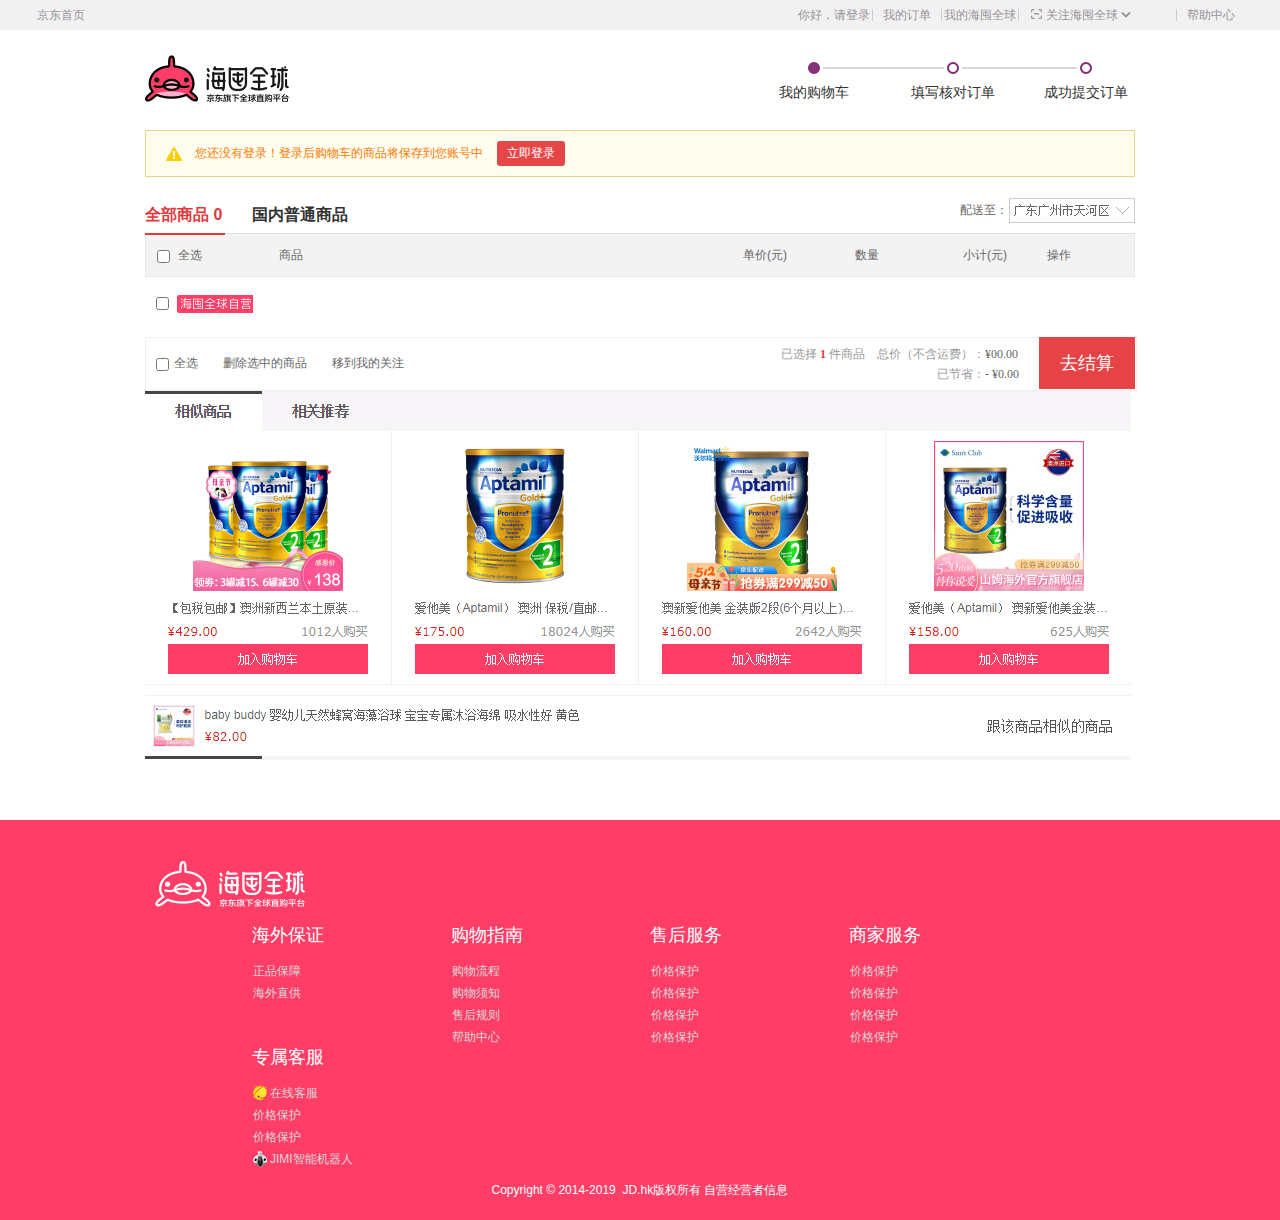
<file: src/html/cart.html>
<!DOCTYPE html>
<html lang="en">

<head>
    <meta charset="utf-8">
    <link rel="stylesheet" type="text/css" href="../css/base.css" />
    <link rel="stylesheet" type="text/css" href="../css/common.css" />
    <link rel="stylesheet" type="text/css" href="../css/gwc.css" />
</head>

<body>
    <div id="header"></div>
    <!-- main -->
    <div class="root61 carthk">
        <div class="w rlt">
            <div class="logo-head"> <a href="../sy.html" class="logo">京东全球购</a>
            </div>
            <div class="header"></div>
            <div class="mod_service"></div>
            <div class="cj-process-wrap">
                <div class="cj-process-bar"> <i class="cj-step cj-step-1 active"><span>我的购物车</span></i>
                    <i class="cj-step cj-step-2"><span>填写核对订单</span></i>
                    <i class="cj-step cj-step-3"><span>成功提交订单</span></i>
                    <span class="cj-process-line"></span>
                </div>
            </div> <span class="clr"></span>
            <!-- nei rong -->
            <div id="container" class="cart">
                <div class="w">
                    <div class="nologin-tip"> <span class="wicon"></span>
                        您还没有登录！登录后购物车的商品将保存到您账号中 <a class="btn-1 ml10" href="#none">立即登录</a>
                    </div>
                    <div class="cart-filter-bar">
                        <ul class="switch-cart">
                            <li class="switch-cart-item curr">
                                <a href="#none"> <em>全部商品</em>
                                    <span class="number">0</span>
                                </a>
                            </li>
                            <li class="switch-cart-item ">
                                <a href="#" class=""> <em style="color:#333;">国内普通商品</em>
                                </a>
                            </li>
                        </ul>
                        <div class="cartstore" class="float:right;"> <span class="label">配送至：</span>
                            <img src="../img/dq.png" alt="" />
                        </div>
                        <div class="clr"></div>
                        <div class="w-line">
                            <div class="floater" style="width: 80px;"></div>
                        </div>
                    </div>
                </div>
                <!-- info -->
                <div class="w">
                    <div id="jd-cart">
                        <div class="cart-main cart-main-new">
                            <div class="cart-thead">
                                <div class="column t-checkbox">
                                    <div class="cart-checkbox" id="allcheck_0">
                                        <input type="checkbox" name="toggle-checkboxes" class="jdcheckbox">
                                    </div>全选
                                </div>
                                <div class="column t-goods">商品</div>
                                <div class="column t-props"></div>
                                <div class="column t-price">单价(元)</div>
                                <div class="column t-quantity">数量</div>
                                <div class="column t-sum">小计(元)</div>
                                <div class="column t-action">操作</div>
                            </div>
                            <div id="cart-list">
                                <div class="cart-item-list" id="cart-item-list-01">
                                    <div class="cart-tbody" id="cart_body">
                                        <div class="shop">
                                            <div class="cart-checkbox" id="allcheck_1">
                                                <input type="checkbox" name="checkShop" class="jdcheckbox">
                                            </div> <span class="shop-txt">
                                                <a class="shop-name" href="javascript:;" id="venderId_8899"><span class="jint-s-site">海囤全球自营</span>
                                                </a>
                                            </span>
                                        </div>
                                        <!-- 单件商品 -->
                                        <!-- <div class="item-list">
                                            <div class="item-form">
                                                <div class="item-single item-item ">
                                                    <div class="cell p-checkbox">
                                                        <div class="cart-checkbox">
                                                            <input type="checkbox" name="checkItem" class="jdcheckbox"> <span class="line-circle"></span>
                                                        </div>
                                                    </div>
                                                    <div class="cell p-goods">
                                                        <div class="goods-item">
                                                            <div class="p-img">
                                                                <a href="#">
                                                                    <img src="../img/5ae0247dN64e8b5cf.jpg" alt="" />
                                                                </a>
                                                            </div>
                                                            <div class="item-msg">
                                                                <div class="p-name"><a href="#" target="_blank"><em class="jdint-icon"></em>
                                                                        新西兰进口 澳洲爱他美(Aptamil) 金装较大婴儿配方奶粉 2段(6-12月) 900g/罐
                                                                    </a>
                                                                </div>
                                                                <div class="p-extend">
                                                                    <span class="promise" _giftcard="giftcard_2563417">
                                                                    </span>
                                                                </div>
                                                            </div>
                                                        </div>
                                                    </div>
                                                    <div class="cell p-props p-props-new">
                                                        <div class="props-txt" title="【金装版】2段（6-12个月）">颜色：【金装版】2段（6-12个月）</div>
                                                        <div class="props-txt" title="900g">尺码：900g</div>
                                                    </div>
                                                    <div class="cell p-price">
                                                        <strong>160.00</strong>
                                                    </div>
                                                    <div class="cell p-quantity">
                                                        <div class="quantity-form">
                                                            <a href="javascript:void(0);" class="decrement disabled" id="">-</a>
                                                            <input autocomplete="off" type="text" class="itxt" value="1" id="">
                                                            <a href="javascript:void(0);" class="increment" id="">+</a>
                                                        </div>
                                                        <div class="ac ftx-03 quantity-txt">有货</div>
                                                    </div>
                                                    <div class="cell p-sum">
                                                        <strong>82.00</strong>
                                                    </div>
                                                    <div class="cell p-ops">
                                                        <a href="javascript:void(0);" class="cart-remove">
                                                            删除
                                                        </a>
                                                        <a href="javascript:void(0);" class="cart-follow">移到我的关注</a>
                                                    </div>
                                                </div>
                                            </div>
                                        </div> -->
                                        
                                        <!-- itemlist - ed -->
                                    </div>
                                </div>

                                <!-- one end -->
                                <!-- 结算 -->
                            </div>
                        </div>
                    </div>
                    <div id="cart-floatbar">
                        <div class="cart-toolbar" style="width: 990px; height: 52px;">
                            <div class="toolbar-wrap">
                                <div class="options-box">
                                    <div class="select-all">
                                        <div class="cart-checkbox" id="allcheck_2">
                                            <input type="checkbox" id="toggle-checkboxes_down" name="toggle-checkboxes" class="jdcheckbox">
                                        </div>
                                        全选
                                    </div>
                                    <div class="operation">
                                        <a href="#none" class="remove-batch">删除选中的商品</a>
                                        <a href="#none" class="follow-batch">移到我的关注</a>
                                    </div>
                                    <div class="clr"></div>
                                    <div class="toolbar-right">
                                        <div class="normal">
                                            <div class="comm-right">
                                                <div class="btn-area">
                                                    去结算
                                                </div>
                                                 <div class="price-sum">
                                                <div>
                                                    <span class="txt">总价（不含运费）：</span>
                                                    <span class="price sumPrice"><em>¥00.00</em></span>
                                                    <br>
                                                    <span class="txt">已节省：</span>
                                                    <span class="price totalRePrice">- ¥0.00</span>
                                                </div>
                                            </div>
                                              <div class="amount-sum" id="amount-sum">
                                             已选择<em>1</em>件商品
                                             <b class="up"></b>
                                                </div>
                                                <div class="clr"></div>
                                            </div>

                                        </div>
                                    </div>
                                </div>
                            </div>
                        </div>
                    </div>
                </div>
                <!--  w-->
                <div class="tuijian">
                    <img src="../img/gw.png" alt="" />
                </div>
            </div>
        </div>
    </div>
    <div id="footer"></div>
</body>
<script type="text/javascript" src="../js/jquery-1.11.0.min.js"></script>
<script src="../js/cart.js"></script>
<script type="text/javascript">
$(function() {
    $('#header').load('head.html', function() {});
    $('#footer').load('bottom.html', function() {});

});
</script>

</html>
</file>
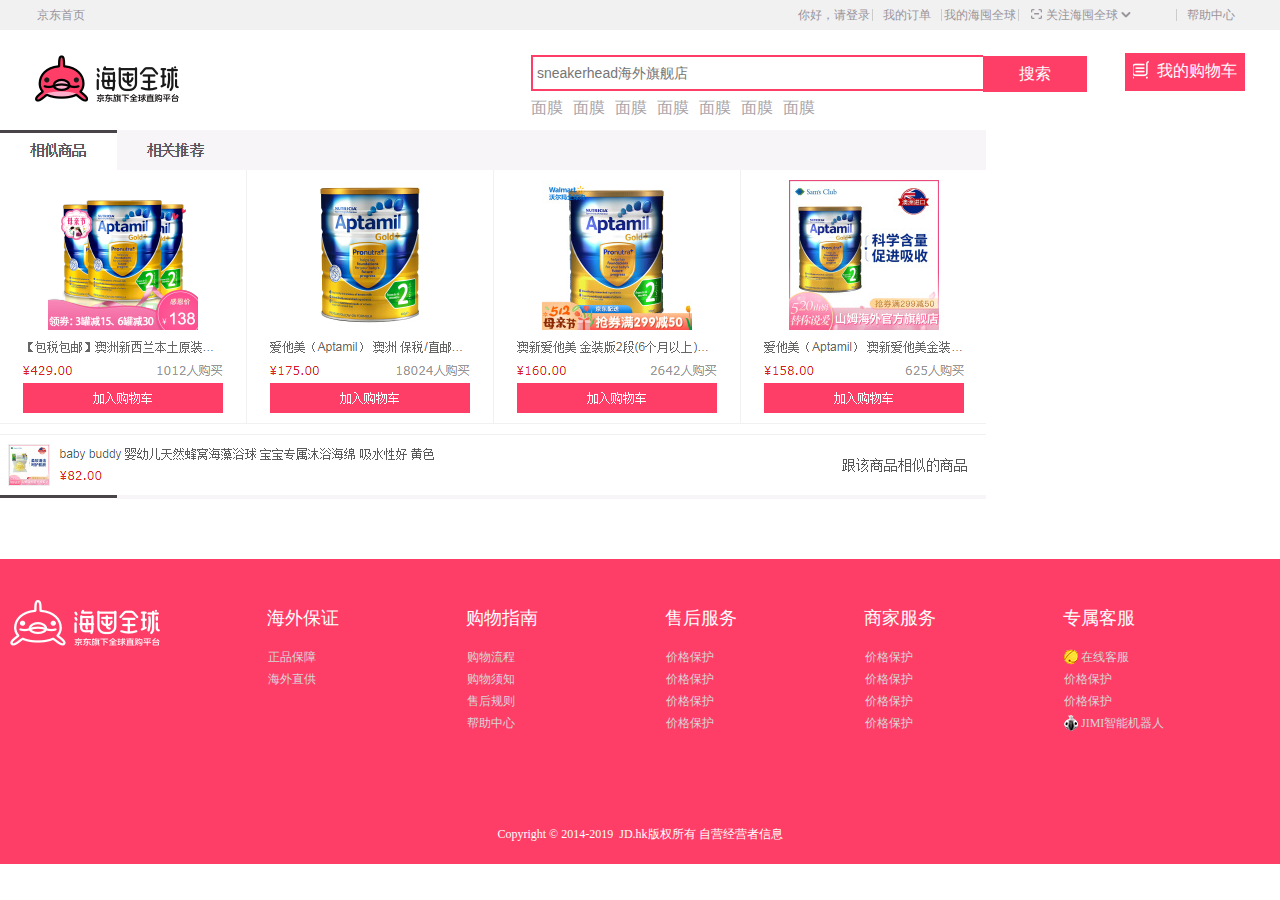
<file: src/html/details.html>
<!DOCTYPE html>
<html lang="en">

<head>
    <meta charset="utf-8">
    <link rel="stylesheet" type="text/css" href="../css/common.css" />
    <link rel="stylesheet" type="text/css" href="../css/base.css" />
     <link rel="stylesheet" type="text/css" href="../css/fdj.css" />
    <link rel="stylesheet" type="text/css" href="../css/detail.css" />
    <style type="text/css">
        .preview-wrap .box {
            width: 452px;
            height: 525px;
        }

        .tb-pic a {
            display: table-cell;
            text-align: center;
            vertical-align: middle;
        }

        .tb-pic a img {
            vertical-align: middle;
        }

        .tb-thumb {
            margin: 10px 0 0;
            overflow: hidden;
        }

        .tb-thumb li {
            background: none repeat scroll 0 0 transparent;
            float: left;
            /*height: 42px;*/
            margin: 0 6px 0 0;
            overflow: hidden;
            padding: 1px;
        }

        .tb-s310,
        .tb-s310 a {
            height: 450px;
            width: 450px;
        }

        .tb-s310,
        .tb-s310 img {
            max-height: 450px;
            max-width: 450px;
        }

        .tb-s310 a {
            *font-size: 271px;
        }

        .tb-s40 a {
            *font-size: 35px;
        }

        .tb-s40,
        .tb-s40 a {
            /*<!-- height: 40px;
                    -->
                    <!-- width: 40px;
                    -->*/
            height: 75px;
            width: 75px;
        }

        .tb-booth {
            border: 1px solid #CDCDCD;
            position: relative;
            z-index: 1;
        }

        .tb-thumb .tb-selected {
            /* <!-- background: none repeat scroll 0 0 #C30008;
                    -->
                    <!-- height: 40px;
                    -->*/
            margin: 0 3px;

            padding: 2px;
            opacity: 1;
        }

        .tb-thumb .tb-selected div {
            background-color: #FFFFFF;
            border: medium none;
            opacity: 0.5;
        }

        .tb-thumb li div {
            /*<!-- border: 1px solid #CDCDCD;
                    -->*/
        }

        /* .tb-pic img{
                    width: 75px;
                    height: 75px;
                }*/
        div.zoomDiv {
            z-index: 999;
            position: absolute;
            top: 0px;
            left: 0px;
            width: 540px;
            height: 540px;
            background: #ffffff;
            border: 1px solid #CCCCCC;
            display: none;
            text-align: center;
            overflow: hidden;
        }

        .bigimg {
            width: 800px;
        }

        div.zoomMask {
            position: absolute;
            width: 303px;
            height: 303px;
            cursor: move;
            z-index: 1;
            border: 1px solid #aaa;
            background: 50% top no-repeat #FEDE4F;
            opacity: .5;
        }

        .bt-box {
            position: relative;
        }

        .choose-btns {
            margin-bottom: 20px;
            padding: 40px 10px 0 0;
        }

        .choose-amount {
            width: 49px;
            height: 48px;
            overflow: hidden;
            border: 1px solid #ccc;
            position: relative;
        }

        .choose-btns .choose-amount input {
            display: block;
            width: 31px;
            height: 44px;
            line-height: 42px;
            position: absolute;
            top: 1px;
            left: 0;
            border: none;
            border: 0;
            text-align: center;
        }

        .choose-btns .choose-amount a {
            display: block;
            width: 17px;
            text-align: center;
            height: 24px;
            line-height: 22px;
            overflow: hidden;
            background: #f1f1f1;
            color: #666;
            position: absolute;
            right: -1px;
            border: 1px solid #ccc;
        }

        .choose-btns .choose-amount a.btn-reduce {
            bottom: -1px;
        }

        .choose-btns .choose-amount a.disabled {
            color: #ccc;
            cursor: not-allowed;
        }

        .choose-btns .btn-lg,
        .choose-btns .choose-amount {
            margin-right: 10px;
            float: left;
        }

        .btn-lg {
            height: 50px;
            line-height: 50px;
            padding: 0 50px;
            font-size: 18px;
            background-color: #ff3e68;
            color: #fff;
        }

        .shopHeaderArea {
            float: right;
            font-family: "microsoft yahei";
            font-size: 12px;
            position: relative;
            z-index: 10;
        }

        .shopInfo {
            float: left;
        }

        .shop-name a {
            color: #333;
            margin-right: 90px;
        }
    </style>
</head>

<body>
    <div id="hk">
        <div id="header"></div>
        <div id="logo">
            <div class="w rlt">
                <div class="logo-head">
                    <a href="#" alt="京东海囤全球" class="logo">京东海囤全球</a>
                </div>
                <div class="service"></div>
                <div id="search">
                    <div class="form">
                        <input type="text" id="key" class="text" placeholder="sneakerhead海外旗舰店" value=""><button
                            class="button action-search-worldwide cw-icon">搜索</button>
                    </div>
                    <div id="hotwords-2014">
                        <a href="#">面膜</a>
                        <a href="#">面膜</a>
                        <a href="#">面膜</a>
                        <a href="#">面膜</a>
                        <a href="#">面膜</a>
                        <a href="#">面膜</a>
                        <a href="#">面膜</a>
                    </div>
                </div>
                <!-- 购物车 -->
                <div id="gwc" class="dorpdown">
                    <a target="_blank" href="cart.html" class="cw-icon">
                        <i class="ci-left"></i>
                        <span>我的购物车</span>
                    </a>
                </div>
                <span class="clr"></span>
            </div>
        </div>
        <!--  -->
        <div id="container-box">
          <!-- 
              <div id="nav" class="w">
                <div class="shopHeaderArea">
                    <div class="shopInfo">
                        <div class="shop-name">
                            <strong>
                                <a href="#" target="_blank">
                                    a2海外自营官方旗舰店</a>
                            </strong>
                        </div>
                    </div>
                </div>
     </div>
    <div id="xq" class="w">
                <div class="product-intro clearfix">
                    <div class="preview-wrap">
                        <div class="box">
                            <div class="tb-booth tb-pic tb-s310">
                                <a href="../img/mid1.jpg">
                                    <img src="../img/big1.jpg" alt="美女" rel="../img/mid1.jpg" class="jqzoom" />
                                </a>
                            </div>
                            <div class="bt-box">
                                <a href="###" id="spec-forward" class="arrow-prev disabled">
                                    <i class="sprite-arrow-prev"></i>
                                </a>
                                <a href="###" id="spec-backward" class="arrow-next disabled">
                                    <i class="sprite-arrow-next"></i>
                                </a>
                                <ul class="tb-thumb" id="thumblist">
                                    <li class="tb-selected">
                                        <div class="tb-pic tb-s40">
                                            <a href="javascript:;">
                                                <img src="../img/small1.jpg" mid="../img/mid1.jpg"
                                                    big="../img/big1.jpg">
                                            </a>
                                        </div>
                                    </li>
                                    <li>
                                        <div class="tb-pic tb-s40">
                                            <a href="javascript:;">
                                                <img src="../img/small2.jpg" mid="../img/mid2.jpg"
                                                    big="../img/big2.jpg">
                                            </a>
                                        </div>
                                    </li>
                                    <li>
                                        <div class="tb-pic tb-s40">
                                            <a href="javascript:;">
                                                <img src="../img/small3.jpg" mid="../img/mid3.jpg"
                                                    big="../img/big3.jpg">
                                            </a>
                                        </div>
                                    </li>
                                    <li>
                                        <div class="tb-pic tb-s40">
                                            <a href="javascript:;">
                                                <img src="../img/small4.jpg" mid="../img/mid4.jpg"
                                                    big="../img/big4.jpg">
                                            </a>
                                        </div>
                                    </li>
                                </ul>
                            </div>
                            <div class="info-wrap">
                                <div class="country-sign">
                                    <img class="country-map-icon" src="../img/xxl.jpg">
                                    <span class="country-name">&nbsp;澳大利亚</span>
                                </div>
                                <div class="sku-name">
                                    <span class="worldbuy-icon">海囤全球</span>
                                    新西兰进口 a2 Platinum 白金版婴幼儿奶粉 3段(1-3岁) 900g/罐
                                </div>
                                <div class="news">
                                    <div class="item" id="p-ad" title="">【5.16爱他美京东超级品牌日】进口母婴奶粉好礼来袭！购物满899元有机会赢取京东E卡<a
                                            href="###">满699减200神券限量抢！爆款低至7折，点击速抢好礼</a>
                                    </div>
                                </div>
                                <div id="summary-wrap" class="summary">
                                    <div class="summary-price-wrap">
                                        <div class="dt">价&nbsp;&nbsp;格</div>
                                        <div class="dd">
                                            <span class="p-price"> <span>￥</span> <span
                                                    class="price J-p-1950749">229.00</span> </span>
                                        </div>
                                        <div class="dd J-fans-price hide" style="display: block;">
                                            <span class="p-price fans-price">
                                                <span class="price J-p-f-1950749">￥225.00</span>
                                            </span>
                                            <img src="../img/fs.png" class="“fans-icon&quot;">
                                            <span class="fans-text">关注店铺，即享粉丝价</span>
                                        </div>
                                        <div class="summary-tallage" id="summaryTallage">
                                            <div class="dt" id="summaryTallageTitle">进&nbsp;口&nbsp;税</div>
                                            <div class="dd">
                                                <span id="tax">预计￥20.84</span>
                                                <span class="d-tip hover">
                                                    税费信息
                                                    <span data-tips="京东全球购的售价由商品价、行邮税、国内费用组成" class="tips">
                                                        <div class="tips-message">
                                                            <i class="icon-arrowL"></i>
                                                            <dl>
                                                                <dt>
                                                                    税费详情：
                                                                </dt>
                                                                <dd id="summaryTallageDetail">
                                                                    <a href="#" target="_blank">查看详情&gt;&gt;</a>
                                                                </dd>
                                                            </dl>
                                                        </div>
                                                    </span>
                                                </span>
                                            </div>
                                        </div>
                    
                                        <div id="summary-promotion">
                                            <div class="dt">优惠</div>
                                            <div class="p-promotions">
                                                <div class="dd ">
                                                    <div class="prom-item" data-code="16">
                                                        <em class="hl_red_bg">满送</em>
                                                        <em class="hl_red">满199元另加119元即赠热销商品，赠完即止，请在购物车点击领取</em>
                                                        <a href="#" target="_blank"> &nbsp;&nbsp;详情
                                                            <s class="s-arrow">&gt;&gt;</s></a></div>
                                                </div>
                                            </div>
                                        </div>
                                    </div>
                                    <div class="summary p-choose-wrap">
                                        <div class="summary-stock">
                                            <div class="dt"> 配 送</div>
                                            <div class="dd clearfix">
                                                <div class="stock-from J-stock-from">天津保税仓<span>至</span></div>
                                                <div class="store clearfix">
                                                    <div data-drop="head" class="head">
                                                        <span class="text" data-res="">北京朝阳区三环以内</span>
                                                        <span class="arrow arr-close"></span>
                                                        <span>有货</span>
                                                    </div>
                                                </div>
                                            </div>
                                            <span class="d-tip hover J-deliver-date"
                                                style="display: inline;">05:30前下单，预计<b>明天(05月16日)</b>送达</span>
                                        </div>
                                        <div id="yunfei">
                                            <div class="dt">运 费</div>
                                            <div class="dd"><a title="所选地址自营订单满99元免基础运费。" target="_blank"
                                                    href="#">99元免基础运费</a></div>
                                        </div>
                                    </div>
                                    <div id="choose-btns" class="choose-btns clearfix">
                                        <div class="choose-amount ">
                                            <div class="wrap-input">
                                                <input class="text buy-num" onkeyup="setAmount.modify('#buy-num');"
                                                    id="buy-num" value="1" data-max="20">
                                                <a class="btn-reduce disabled" onclick="setAmount.reduce('#buy-num')"
                                                    href="javascript:;" data-disabled="1">-</a>
                                                <a class="btn-add" onclick="setAmount.add('#buy-num')"
                                                    href="javascript:;" data-disabled="1">+</a>
                                            </div>
                                        </div>
                                        <a href="#" id="InitCartUrl" class="btn-special1 btn-lg">加入购物车</a>
                                    </div>
                                
                                </div>
                            </div>
                        </div>
                    </div>
                    <div id="track"></div>
                </div>
                 </div>
           -->
        </div>
    </div>
    <div class="w">
        <img src="../img/gw.png" alt="" />
    </div>
    <div id="footer"></div>
</body>
<script type="text/javascript" src="../js/jquery-1.11.0.min.js"></script>
<script src="../js/fdj.js"></script>
<script src="../js/detail.js"></script>
<script type="text/javascript">

//     $(function() {

//     $('#header').load('head.html', function() {});
//     $('#footer').load('bottom.html', function() {});
    
//     var data = decodeURI(location.search);
//     var str = data.slice(1); //id=1
//     var gid =str.split('=')[1];
//     $.ajax({
//         type: 'get',
//         url: '../api/detail.php',
//         data:'gid='+gid,
//         async: true,
//         success: function(str) {
//             console.log(str);
//             create(str);
//         }
//     });

//     var gid1 = '';
//      var smallimg1 = '';
//      var title1 = '';
//      var price1 = '';
//     function create(str) {
//         var data = JSON.parse(str);
//          console.log(data);
//          gid1 = data[0].gid;
//          console.log(gid1);
//          smallimg1 = data[0].smallimg;
//          console.log(smallimg1);
//          title1 = data[0].title;
//          console.log(title1);
//          price1 = data[0].price;
//          console.log(price1);
//         var data = JSON.parse(str);
//         console.log(data);
//         var arr = data.map(function(item) {
//             // console.log(item);
//             return `
//             <div id="nav" class="w">
//                 <div class="shopHeaderArea">
//                     <div class="shopInfo">
//                         <div class="shop-name">
//                             <strong>
//                                 <a href="#" target="_blank">
//                                    ${item.shopname}</a>
//                             </strong>
//                         </div>
//                     </div>
//                 </div>
//             </div>
//                 <div id="xq" class="w">
//             <div class="product-intro clearfix">
//                 <div class="preview-wrap">
//                     <div class="box">
//                         <div class="tb-booth tb-pic tb-s310">
//                             <a href="../img/mid1.jpg">
//                                 <img src="../img/big1.jpg" alt="美女" rel="../img/mid1.jpg" class="jqzoom" />
//                             </a>
//                         </div>
//                         <div class="bt-box">
//                             <ul class="tb-thumb" id="thumblist">
//                                 <li class="tb-selected">
//                                     <div class="tb-pic tb-s40">
//                                         <a href="javascript:;">
//                                             <img src="../img/small1.jpg" mid="../img/mid1.jpg" big="../img/big1.jpg">
//                                         </a>
//                                     </div>
//                                 </li>
//                                 <li>
//                                     <div class="tb-pic tb-s40">
//                                         <a href="javascript:;">
//                                             <img src="../img/small2.jpg" mid="../img/mid2.jpg" big="../img/big2.jpg">
//                                         </a>
//                                     </div>
//                                 </li>
//                                 <li>
//                                     <div class="tb-pic tb-s40">
//                                         <a href="javascript:;">
//                                             <img src="../img/small3.jpg" mid="../img/mid3.jpg" big="../img/big3.jpg">
//                                         </a>
//                                     </div>
//                                 </li>
//                                 <li>
//                                     <div class="tb-pic tb-s40">
//                                         <a href="javascript:;">
//                                             <img src="../img/small4.jpg" mid="../img/mid4.jpg" big="../img/big4.jpg">
//                                         </a>
//                                     </div>
//                                 </li>
//                             </ul>
//                         </div>
//                     </div>
//                 </div>
//                 <div class="info-wrap">
//                     <div class="country-sign">
//                         <img class="country-map-icon" src="../img/xxl.jpg">
//                         <span class="country-name">&nbsp;澳大利亚</span>
//                     </div>
//                     <div class="sku-name">
//                         <span class="worldbuy-icon">海囤全球</span>
//                        ${item.title}
//                     </div>
//                     <div class="news">
//                         <div class="item" id="p-ad" title="">【5.16爱他美京东超级品牌日】进口母婴奶粉好礼来袭！购物满899元有机会赢取京东E卡<a href="###">满699减200神券限量抢！爆款低至7折，点击速抢好礼</a>
//                         </div>
//                     </div>
//                     <div id="summary-wrap" class="summary">
//                         <div class="summary-price-wrap">
//                             <div class="dt">价&nbsp;&nbsp;格</div>
//                             <div class="dd">
//                                 <span class="p-price"> <span>￥</span> <span class="price J-p-1950749">${item.price}</span> </span>
//                             </div>
//                             <div class="dd J-fans-price hide" style="display: block;">
//                                 <span class="p-price fans-price">
//                                     <span class="price J-p-f-1950749">￥225.00</span>
//                                 </span>
//                                 <img src="../img/fs.png" class="“fans-icon&quot;">
//                                 <span class="fans-text">关注店铺，即享粉丝价</span>
//                             </div>
//                             <div class="summary-tallage" id="summaryTallage">
//                                 <div class="dt" id="summaryTallageTitle">进&nbsp;口&nbsp;税</div>
//                                 <div class="dd">
//                                     <span id="tax">预计￥20.84</span>
//                                     <span class="d-tip hover">
//                                         税费信息
//                                         <span data-tips="京东全球购的售价由商品价、行邮税、国内费用组成" class="tips">
//                                             <div class="tips-message">
//                                                 <i class="icon-arrowL"></i>
//                                                 <dl>
//                                                     <dt>
//                                                         税费详情：
//                                                     </dt>
//                                                     <dd id="summaryTallageDetail">
//                                                         <a href="#" target="_blank">查看详情&gt;&gt;</a>
//                                                     </dd>
//                                                 </dl>
//                                             </div>
//                                         </span>
//                                     </span>
//                                 </div>
//                             </div>
//                             <!-- youhui -->
//                             <div id="summary-promotion">
//                                 <div class="dt">优惠</div>
//                                 <div class="p-promotions">
//                                     <div class="dd ">
//                                         <div class="prom-item" data-code="16">
//                                             <em class="hl_red_bg">满送</em>
//                                             <em class="hl_red">满199元另加119元即赠热销商品，赠完即止，请在购物车点击领取</em>
//                                             <a href="#" target="_blank"> &nbsp;&nbsp;详情
//                                                 <s class="s-arrow">&gt;&gt;</s></a></div>
//                                     </div>
//                                 </div>
//                             </div>
//                         </div>
//                         <div class="summary p-choose-wrap">
//                             <!-- <img src="../img/jt.gif" alt="" /> -->
//                             <div class="summary-stock">
//                                 <div class="dt"> 配 送</div>
//                                 <div class="dd clearfix">
//                                     <div class="stock-from J-stock-from">天津保税仓<span>至</span></div>
//                                     <div class="store clearfix">
//                                         <div data-drop="head" class="head">
//                                             <span class="text" data-res="">北京朝阳区三环以内</span>
//                                             <span class="arrow arr-close"></span>
//                                             <span>有货</span>
//                                         </div>
//                                     </div>
//                                 </div>
//                                 <span class="d-tip hover J-deliver-date" style="display: inline;">05:30前下单，预计<b>明天(05月16日)</b>送达</span>
//                             </div>
//                             <div id="yunfei">
//                                 <div class="dt">运 费</div>
//                                 <div class="dd"><a title="所选地址自营订单满99元免基础运费。" target="_blank" href="#">99元免基础运费</a></div>
//                             </div>
//                         </div>
//                         <div id="choose-btns" class="choose-btns clearfix">
                           
//                             <a href="#" id="InitCartUrl" class="btn-special1 btn-lg">加入购物车</a>
//                         </div>
//                     </div>
//                 </div>
//                 <div id="track"></div>
//             </div>
//             </div>
//             `;
//         }).join("");
//         $('#container-box').html(arr);
//         $(".jqzoom").imagezoom();
//     $("#thumblist li a").click(function() {
//         $(this).parents("li").addClass("tb-selected").siblings().removeClass("tb-selected");
//         $(".jqzoom").attr('src', $(this).find("img").attr("mid"));
//         $(".jqzoom").attr('rel', $(this).find("img").attr("big"));
//     });
//     }

//       //点击按钮加入购物车
//      $('#container-box').on('click', '#InitCartUrl', function () {
//          console.log('123');
//          $.ajax({
//              type: 'post',
//              url: '../api/cart_addData.php',
//              async: true,
//              data: {
//                  gid: gid1,
//                  smallimg: smallimg1,
//                  title: title1,
//                  price: price1,
//              },
//              success: function (str) {
//                  alert('加入成功~');
//                  console.log(str);
//                  return;
//              }
//          });

//      });
// });
</script>

</html>
</file>
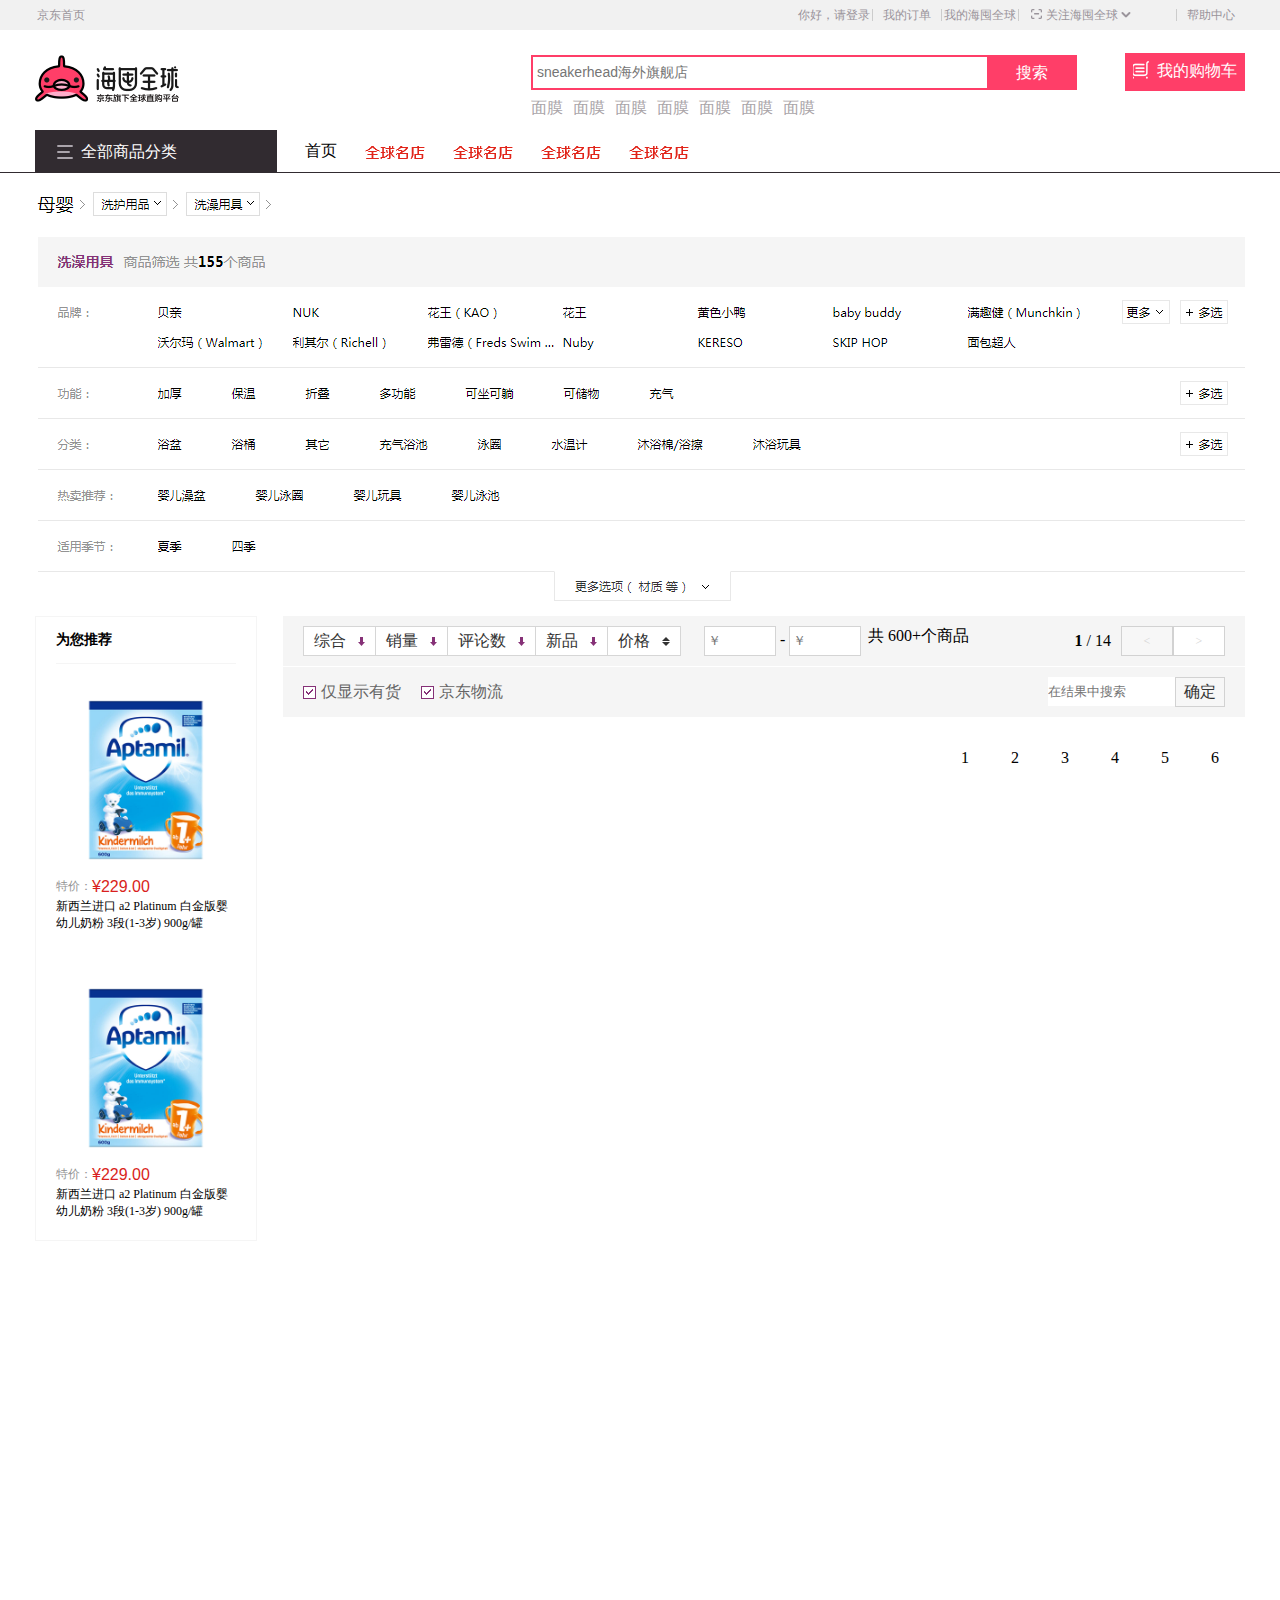
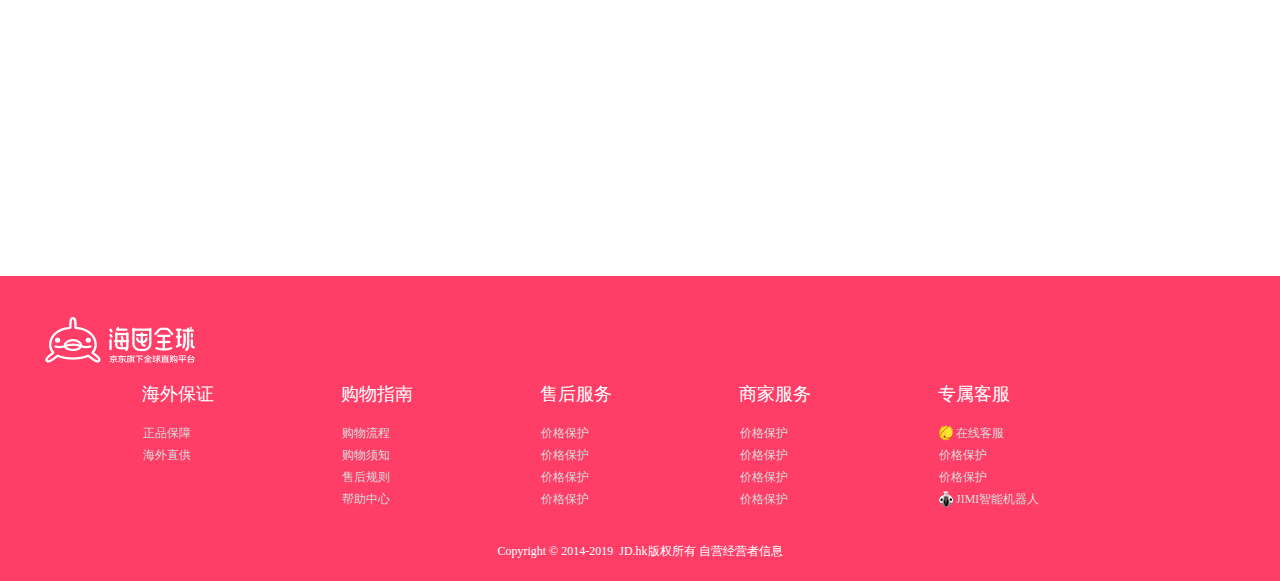
<file: src/html/goodlist.html>
<!DOCTYPE html>
<html lang="en">

<head>
    <meta charset="utf-8">
    <link rel="stylesheet" type="text/css" href="../css/common.css" />
    <link rel="stylesheet" type="text/css" href="../css/base.css" />
    <link rel="stylesheet" type="text/css" href="../css/goodlist.css" />
    <style type="text/css">
        #pages_box span {
            display: block;
            width: 40px;
            height: 40px;
            /*border: 1px solid #ccc;*/
            /*background: #C2C2C2;*/
            color: #000;
            text-decoration: none;
            text-align: center;
            line-height: 40px;
            float: left;
            margin-right: 10px;
        }

        #pages_box a{
            display: block;
            width: 130px;
            height: 22px;
            background: #fff;
            color: #000;
            cursor: default;
            /*color: #fff;*/
            text-decoration: none;
            text-align: center;
            line-height: 42px;
            float: left;
            margin-right: 10px;
        }

        #pages_box span.active {
            border: 0 none;
            padding: 1px 9px;
            cursor: default;
            background-color: #000;
            color: #fff;
        }

        
    </style>
</head>

<body>
    <div id="hk">
        <div id="header"></div>
        <div id="logo">
            <div class="w rlt">
                <div class="logo-head"> <a href="#" alt="京东海囤全球" class="logo">京东海囤全球</a>
                </div>
                <div class="service"></div>
                <div id="search">
                    <div class="form">
                        <input type="text" id="key" class="text" placeholder="sneakerhead海外旗舰店" value="">
                        <button class="button action-search-worldwide cw-icon">搜索</button>
                    </div>
                    <div id="hotwords-2014"> <a href="#">面膜</a>
                        <a href="#">面膜</a>
                        <a href="#">面膜</a>
                        <a href="#">面膜</a>
                        <a href="#">面膜</a>
                        <a href="#">面膜</a>
                        <a href="#">面膜</a>
                    </div>
                </div>
                <!-- 购物车 -->
                <div id="gwc" class="dorpdown">
                    <a target="_blank" href="cart.html" class="cw-icon"> <i class="ci-left"></i>
                        <span>我的购物车</span>
                    </a>
                </div> <span class="clr"></span>
            </div>
        </div>
        <!--  -->
        <div id="nav">
            <div class="w">
                <div id="categorys" class="dorpdown">
                    <div class="dt xiala"> <a target="_blank" href="#"><i class="f1 nav2016">
                            </i>全部商品分类</a>
                    </div>
                    <div class="dd caidan">
                        <div class="dd-inner">
                            <div class="item ">
                                <h3> <i class="i1"></i><a href="#" class="link">奶粉辅食</a>
                                    <b class="arrow-right nav2016"></b>
                                </h3>
                                <h4><a href="#">奶粉</a></h4>
                                <h4><a href="#">辅食</a></h4>
                                <!-- 二级菜单 -->
                                <div class="sub-menu" style="top:-11px">
                                    <div class="sublist">
                                        <dl class="slBlock">
                                            <dt class="liTitle">
                                                <a href="#">婴儿奶粉</a>
                                            </dt>
                                            <dd><a href="#" class="liItem">1段</a>
                                            </dd>
                                            <dd><a href="#" class="liItem">2段</a>
                                            </dd>
                                            <dd><a href="#" class="liItem">3段</a>
                                            </dd>
                                            <dd><a href="#" class="liItem">4段</a>
                                            </dd>
                                            <dd><a href="#" class="liItem">孕妈奶粉</a>
                                            </dd>
                                            <dd><a href="#" class="liItem">有机奶粉</a>
                                            </dd>
                                            <dd><a href="#" class="liItem lastItem">特殊配方</a>
                                            </dd> <span class="clr"></span>
                                        </dl>
                                        <div class="split"></div>
                                        <dl class="slBlock">
                                            <dt class="liTitle">
                                                <a href="#">婴儿奶粉</a>
                                            </dt>
                                            <dd><a href="#" class="liItem">1段</a>
                                            </dd>
                                            <dd><a href="#" class="liItem">2段</a>
                                            </dd>
                                            <dd><a href="#" class="liItem">3段</a>
                                            </dd>
                                            <dd><a href="#" class="liItem">4段</a>
                                            </dd>
                                            <dd><a href="#" class="liItem">孕妈奶粉</a>
                                            </dd>
                                            <dd><a href="#" class="liItem">有机奶粉</a>
                                            </dd>
                                            <dd><a href="#" class="liItem lastItem">特殊配方</a>
                                            </dd> <span class="clr"></span>
                                        </dl>
                                        <div class="split"></div>
                                        <!--  -->
                                        <dl class="slBlock">
                                            <dt class="liTitle">
                                                <a href="#">婴儿奶粉</a>
                                            </dt>
                                            <dd><a href="#" class="liItem">1段</a>
                                            </dd>
                                            <dd><a href="#" class="liItem">2段</a>
                                            </dd>
                                            <dd><a href="#" class="liItem">3段</a>
                                            </dd>
                                            <dd><a href="#" class="liItem">4段</a>
                                            </dd>
                                            <dd><a href="#" class="liItem">孕妈奶粉</a>
                                            </dd>
                                            <dd><a href="#" class="liItem">有机奶粉</a>
                                            </dd>
                                            <dd><a href="#" class="liItem lastItem">特殊配方</a>
                                            </dd> <span class="clr"></span>
                                        </dl>
                                        <!--  -->
                                        <div class="split"></div>
                                        <dl class="slBlock">
                                            <dt class="liTitle">
                                                <a href="#">婴儿奶粉</a>
                                            </dt>
                                            <dd><a href="#" class="liItem">1段</a>
                                            </dd>
                                            <dd><a href="#" class="liItem">2段</a>
                                            </dd>
                                            <dd><a href="#" class="liItem">3段</a>
                                            </dd>
                                            <dd><a href="#" class="liItem">4段</a>
                                            </dd>
                                            <dd><a href="#" class="liItem">孕妈奶粉</a>
                                            </dd>
                                            <dd><a href="#" class="liItem">有机奶粉</a>
                                            </dd>
                                            <dd><a href="#" class="liItem lastItem">特殊配方</a>
                                            </dd> <span class="clr"></span>
                                        </dl>
                                        <div class="split"></div>
                                    </div>
                                    <div class="sub-right">
                                        <ul class="sub-brands clearfix">
                                            <li>
                                                <a href="#">
                                                    <img src="../img/58fd9cf8Ncb8bd9b5.jpg" alt="" />
                                                </a>
                                            </li>
                                            <li>
                                                <a href="#">
                                                    <img src="../img/58fd9cf8Ncb8bd9b5.jpg" alt="" />
                                                </a>
                                            </li>
                                            <li>
                                                <a href="#">
                                                    <img src="../img/58fd9cf8Ncb8bd9b5.jpg" alt="" />
                                                </a>
                                            </li>
                                            <li>
                                                <a href="#">
                                                    <img src="../img/58fd9cf8Ncb8bd9b5.jpg" alt="" />
                                                </a>
                                            </li>
                                            <li>
                                                <a href="#">
                                                    <img src="../img/58fd9cf8Ncb8bd9b5.jpg" alt="" />
                                                </a>
                                            </li>
                                            <li>
                                                <a href="#">
                                                    <img src="../img/58fd9cf8Ncb8bd9b5.jpg" alt="" />
                                                </a>
                                            </li>
                                            <li>
                                                <a href="#">
                                                    <img src="../img/58fd9cf8Ncb8bd9b5.jpg" alt="" />
                                                </a>
                                            </li>
                                            <li>
                                                <a href="#">
                                                    <img src="../img/58fd9cf8Ncb8bd9b5.jpg" alt="" />
                                                </a>
                                            </li>
                                        </ul>
                                        <a href="#">
                                            <img src="../img/cd.png" height="172" width="247" alt="" class="cd" />
                                        </a>
                                    </div>
                                </div>
                            </div>
                            <!-- 二级1结束 -->
                            <div class="item">
                                <h3><i class="i2"></i>
                                    <a href="#">尿裤辅食</a>
                                    <b class="arrow-right nav2016"></b>
                                </h3>
                                <h4><a href="#">奶粉</a></h4>
                                <h4><a href="#">辅食</a></h4>
                                <!-- 二级菜单 -->
                                <div class="sub-menu" style="top:-54px">2
                                    <div class="sublist"></div>
                                </div>
                            </div>
                            <!-- i3 -->
                            <div class="item">
                                <h3><i class="i3"></i>
                                    <a href="#">个护美妆</a>
                                    <b class="arrow-right nav2016"></b>
                                </h3>
                                <h4><a href="#">奶粉</a></h4>
                                <h4><a href="#">辅食</a></h4>
                                <!-- 二级菜单 -->
                                <div class="sub-menu" style="top:-97px">3</div>
                            </div>
                            <!-- i4 -->
                            <div class="item">
                                <h3><i class="i4"></i>
                                    <a href="#" class="link">营养保健</a>
                                    <b class="arrow-right nav2016"></b>
                                </h3>
                                <h4><a href="#">奶粉</a></h4>
                                <h4><a href="#">辅食</a></h4>
                                <!-- 二级菜单 -->
                                <div class="sub-menu" style="top:-140px">4</div>
                            </div>
                            <!-- i5 -->
                            <div class="item">
                                <h3><i class="i5"></i>
                                    <a href="#">营养保健</a>
                                    <b class="arrow-right nav2016"></b>
                                </h3>
                                <h4><a href="#">奶粉</a></h4>
                                <h4><a href="#">辅食</a></h4>
                                <!-- 二级菜单 -->
                                <div class="sub-menu" style="top:-183px">5</div>
                            </div>
                            <!-- i6 -->
                            <div class="item">
                                <h3><i class="i6"></i>
                                    <a href="#">营养保健</a>
                                    <b class="arrow-right nav2016"></b>
                                </h3>
                                <h4><a href="#">奶粉</a></h4>
                                <h4><a href="#">辅食</a></h4>
                                <!-- 二级菜单 -->
                                <div class="sub-menu" style="top:-226px">6</div>
                            </div>
                            <!-- i7 -->
                            <div class="item">
                                <h3><i class="i7"></i>
                                    <a href="#">营养保健</a>
                                    <b class="arrow-right nav2016"></b>
                                </h3>
                                <h4><a href="#">奶粉</a></h4>
                                <h4><a href="#">辅食</a></h4>
                                <!-- 二级菜单 -->
                                <div class="sub-menu" style="top:-269px">7</div>
                            </div>
                            <!-- i8 -->
                            <div class="item">
                                <h3><i class="i8"></i>
                                    <a href="#">营养保健</a>
                                    <b class="arrow-right nav2016"></b>
                                </h3>
                                <h4><a href="#">奶粉</a></h4>
                                <h4><a href="#">辅食</a></h4>
                                <!-- 二级菜单 -->
                                <div class="sub-menu" style="top: -312px;">8</div>
                            </div>
                            <!-- i9 -->
                            <div class="item">
                                <h3><i class="i9"></i>
                                    <a href="#">营养保健</a>
                                    <b class="arrow-right nav2016"></b>
                                </h3>
                                <h4><a href="#">奶粉</a></h4>
                                <h4><a href="#">辅食</a></h4>
                                <!-- 二级菜单 -->
                                <div class="sub-menu" style="top: -355px;">9</div>
                            </div>
                            <!-- i10 -->
                            <div class="item">
                                <h3><i class="i10"></i>
                                    <a href="#">营养保健</a>
                                    <b class="arrow-right nav2016"></b>
                                </h3>
                                <h4><a href="#">奶粉</a></h4>
                                <h4><a href="#">辅食</a></h4>
                                <!-- 二级菜单 -->
                                <div class="sub-menu" style="top: -398px;">10</div>
                            </div>
                            <!-- i11 -->
                            <div class="item">
                                <h3><i class="i11"></i>
                                    <a href="#">营养保健</a>
                                    <b class="arrow-right nav2016"></b>
                                </h3>
                                <h4><a href="#">奶粉</a></h4>
                                <h4><a href="#">辅食</a></h4>
                                <!-- 二级菜单 -->
                                <div class="sub-menu" style="top: -441px;">11</div>
                            </div>
                            <!-- i12 -->
                            <div class="item">
                                <h3><i class="i12"></i>
                                    <a href="#">营养保健</a>
                                    <b class="arrow-right nav2016"></b>
                                </h3>
                                <h4><a href="#">奶粉</a></h4>
                                <h4><a href="#">辅食</a></h4>
                                <!-- 二级菜单 -->
                                <div class="sub-menu" style="top: -484px;">12</div>
                            </div>
                        </div>
                    </div>
                </div>
                <div id="nav-items">
                    <ul>
                        <li><a href="#">首页</a>
                        </li>
                        <li>
                            <a href="#">
                                <img src="../img/nav.png" height="26" width="60" alt="" />
                            </a>
                        </li>
                        <li>
                            <a href="#">
                                <img src="../img/nav.png" height="26" width="60" alt="" />
                            </a>
                        </li>
                        <li>
                            <a href="#">
                                <img src="../img/nav.png" height="26" width="60" alt="" />
                            </a>
                        </li>
                        <li>
                            <a href="#">
                                <img src="../img/nav.png" height="26" width="60" alt="" />
                            </a>
                        </li>
                    </ul>
                </div>
                <!-- 导航条结束 -->
            </div>
        </div>
        <div id="ban" class="w"></div>
        <!-- 主要内容 -->
        <div id="content" class="w">
            <div class="cnt-wraper">
                <div class="recommend">
                    <div class="title">为您推荐</div>
                    <div class="rlist">
                        <div class="item">
                            <a href="#">
                                <img src="../img/nf1.jpg!q90" alt="" />
                            </a>
                            <div class="price"><em>特价：</em>
                                <span>¥229.00</span>
                            </div> <a href="#" class="name">新西兰进口 a2 Platinum 白金版婴幼儿奶粉 3段(1-3岁) 900g/罐</a>
                        </div>
                        <div class="item">
                            <a href="#">
                                <img src="../img/nf1.jpg!q90" alt="" />
                            </a>
                            <div class="price"><em>特价：</em>
                                <span>¥229.00</span>
                            </div> <a href="#" class="name">新西兰进口 a2 Platinum 白金版婴幼儿奶粉 3段(1-3岁) 900g/罐</a>
                        </div>
                    </div>
                </div>
                <!-- 右边 -->
                <div class="cright">
                    <div class="gmain1">
                        <div class="filter">
                            <div class="line top">
                                <div class="f-short"> <a href="###" class="curr">综合
                                        <i></i>
                                        <span class="f-cut"></span>
                                    </a>
                                    <a href="###" class="shop-sales">销量
                                        <i></i>
                                        <span class="f-cut"></span>
                                    </a>
                                    <a href="###" class="shop-comm">评论数
                                        <i></i>
                                        <span class="f-cut"></span>
                                    </a>
                                    <a href="###" class="shop-news">新品
                                        <i></i>
                                        <span class="f-cut"></span>
                                    </a>
                                    <a href="###" class="shop-price">价格
                                        <i></i>
                                        <span class="f-cut-price"></span>
                                    </a>
                                </div>
                                <div class="price-chose">
                                    <div class="sl-price">
                                        <input class="input-txt" id="priceMin" title="最低价" maxlength="6" placeholder="￥"
                                            onkeyup="this.value=this.value.replace(/[^0-9]/g,'');"> <em>-</em>
                                        <input class="input-txt" id="priceMax" title="最高价" maxlength="8" placeholder="￥"
                                            onkeyup="this.value=this.value.replace(/[^0-9]/g,'');">
                                    </div>
                                    <div class="price-edit"> <a class="price-cancle-btn" href="javascript:void(0)"
                                            id="price-cancel">清空</a>
                                        <a class="btn btn-default" id="priceBtn">确定</a>
                                    </div>
                                </div>
                                <div id="J_topPage" class="f-pager">
                                    <span class="fp-text">
                                        <b>1</b>
                                        <em>/</em>
                                        <i>14</i>
                                    </span>
                                    <a href="javascript:;" class="fp-prev disabled">&lt;</a>
                                    <a href="###" class="fp-next ">&gt;</a>
                                </div>
                                <div class="st-ext">共&nbsp;<span>600+</span>个商品</div> <span class="clr"></span>
                            </div>
                            <!-- dibu -->
                            <div class="line btm">
                                <div class="f-feature">
                                    <ul>
                                        <li>
                                            <a href="#" class="selected"> <i></i>仅显示有货</a>
                                        </li>
                                        <li>
                                            <a href="#" class="selected"> <i></i>
                                                京东物流</a>
                                        </li>
                                    </ul>
                                </div>
                                <div class="f-search">
                                    <input id="resultSearchTxt" placeholder="在结果中搜索" value="" class="input-txt"> <a
                                        id="resultSearchBtn" href="javascript:;" class="btn btn-default">确定</a>
                                </div> <span class="clr"></span>
                            </div>
                        </div>
                        <div id="good-list" class="goods-list item-style-v1">
                            <ul class="gl-wrap clearfix">
                                <!-- 商品列表 -->
                                <!-- <li class="gl-item" id="data-id">
                                    <div class="p-tab"></div>
                                    <div class="p-cnt">
                                        <div class="item hascont">
                                            <div class="p-img">
                                                <a href="###">
                                                    <img src="../img/nf1.jpg!q90" class="" loaded="true" style="opacity: 1;">
                                                </a>
                                            </div>
                                            <div class="price-icon">
                                                <div class="price"> <span psitemsku="J_3851090"><b>¥</b>132</span>
                                                    <div class="sam"></div>
                                                </div>
                                            </div>
                                            <div class="p-name">
                                                <a href="#"> <em>德国进口 德国爱他美(Aptamil) 幼儿配方<font class="skcolor_ljg">奶粉</font> 1+段(12个月以上) 800g/罐 安心罐</em>
                                                </a>
                                            </div>
                                            <div class="p-buy">
                                                <div class="accsess">
                                                    <a href="#"> <span class="cNum"> 
                                            <b class="comment_num">42万+</b>条评价</span>
                                                    </a>
                                                </div>
                                            </div>
                                            <div class="p-shop-name">
                                            <p> <a href="#" class="p-shop-name-text">
                                                    Aptamil爱他美海外自营官方旗舰店
                                                    </a>
                                                    <a href="#" class="p-shop-name-icon shop-icon-new"></a>
                                            </p>
                                            </div>
                                            <div class="p-icons" style="max-width: 200px"> <i class="icons serch_zy" data-tips="京东自营，品质保障"> 自营 </i>
                                                <i class="icons serch_coupon" data-tips="本商品可领用优惠券">券999-100 </i> 
                                            </div>
                                            <div class="other">
                                                <div class="cj-concern"> <i></i>
                                                    <em>关注</em>
                                                </div>
                                                <div class="p-operate">
                                                    <a href="#"> <i></i>
                                                        <em>对比</em>
                                                    </a>
                                                </div>
                                                <div class="addCart">
                                                    <a href="#"> <i></i>
                                                        <em>加入购物车</em>
                                                    </a>
                                                </div>
                                            </div>
                                        </div>
                                    </div>
                                </li> -->
                                <!--  -->
                                <!--  <li class="gl-item">
                                    <div class="p-tab"></div>
                                    <div class="p-cnt">
                                        <div class="item hascont">
                                            <div class="p-img">
                                                <a href="#" target="_blank">
                                                    <img src="../img/nf1.jpg!q90" class="" loaded="true" style="opacity: 1;">
                                                </a>
                                            </div>
                                            <div class="price-icon">
                                                <div class="price"> <span psitemsku="J_3851090"><b>¥</b>132</span>
                                                    <div class="sam"></div>
                                                </div>
                                            </div>
                                            <div class="p-name">
                                                <a href="#"> <em>德国进口 德国爱他美(Aptamil) 幼儿配方<font class="skcolor_ljg">奶粉</font> 1+段(12个月以上) 800g/罐 安心罐</em>
                                                </a>
                                            </div>
                                            <div class="p-buy">
                                                <div class="accsess">
                                                    <a href="#"> <span class="cNum"> 
                        <b class="comment_num">42万+</b>条评价</span>
                                                    </a>
                                                </div>
                                            </div>
                                            <div class="p-shop-name">
                                                <p> <a href="#" class="p-shop-name-text">
   Aptamil爱他美海外自营官方旗舰店
</a>
                                                    <a href="#" class="p-shop-name-icon shop-icon-new"></a>
                                                </p>
                                            </div>
                                            <div class="p-icons" style="max-width: 200px"> <i class="icons serch_zy" data-tips="京东自营，品质保障"> 自营 </i>
                                                <i class="icons serch_coupon" data-tips="本商品可领用优惠券">券999-100 </i> 
                                            </div>
                                            <div class="other">
                                                <div class="cj-concern"> <i></i>
                                                    <em>关注</em>
                                                </div>
                                                <div class="p-operate">
                                                    <a href="#"> <i></i>
                                                        <em>对比</em>
                                                    </a>
                                                </div>
                                                <div class="addCart">
                                                    <a href="#"> <i></i>
                                                        <em>加入购物车</em>
                                                    </a>
                                                </div>
                                            </div>
                                        </div>
                                    </div>
                                </li> -->
                                <!--  <li class="gl-item">
                                    <div class="p-tab"></div>
                                    <div class="p-cnt"></div>
                                </li>
                                <li class="gl-item">
                                    <div class="p-tab"></div>
                                    <div class="p-cnt"></div>
                                </li> -->
                            </ul>
                        </div>
                        <div id="pages_box" style="float:right;">
                            <span>1</span>
                            <span>2</span>
                            <span>3</span>
                            <span>4</span>
                            <span>5</span>
                            <span>6</span>
                        </div>
                    </div>
                </div>
            </div>
        </div>
        <div id="footer"></div>
    </div>
</body>
<script type="text/javascript" src="../js/jquery-1.11.0.min.js"></script>
<script src="../js/goodlist.js"></script>
<script type="text/javascript">


</script>

</html>
</file>
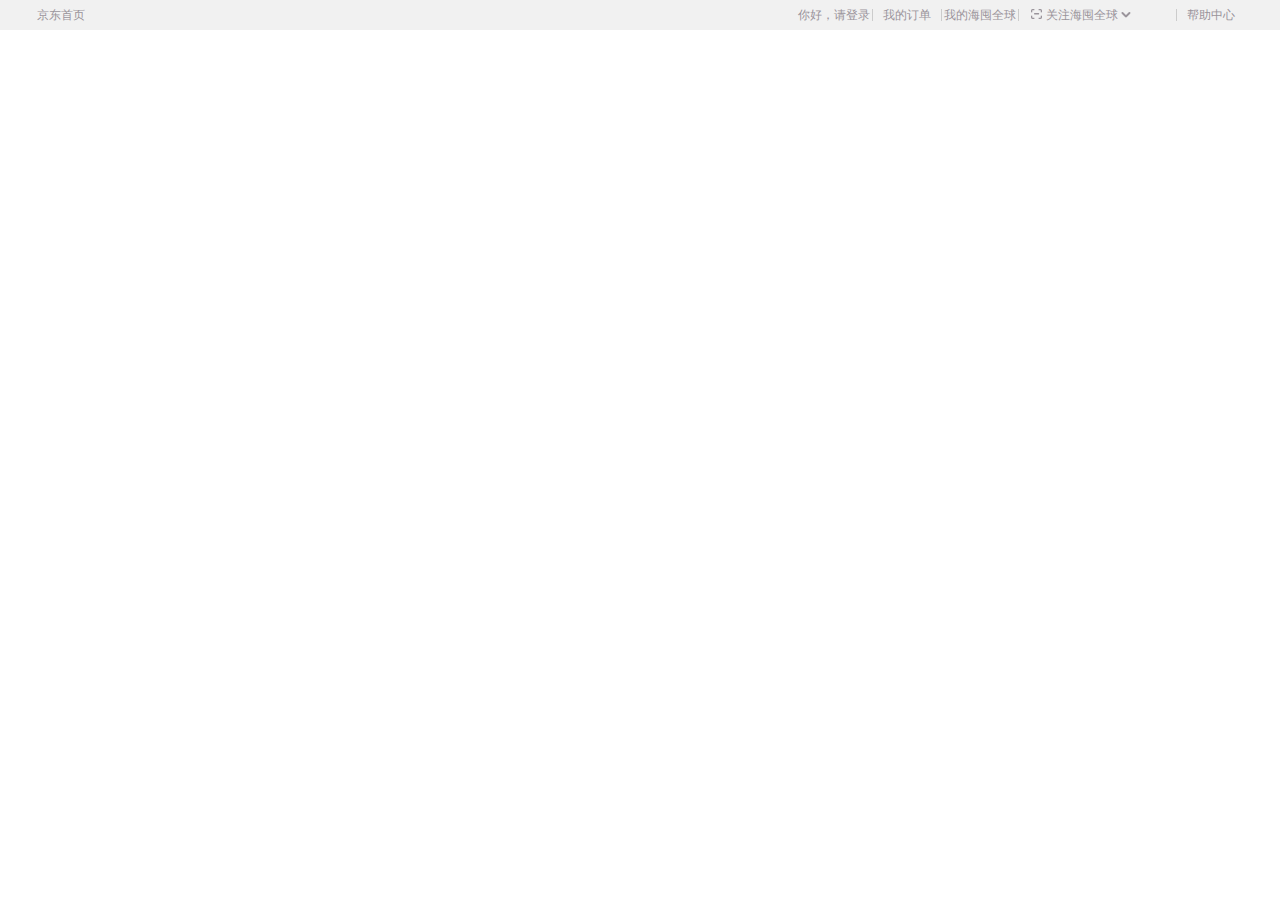
<file: src/html/head.html>
<!DOCTYPE html>
<html lang="en">
    <head>
        <meta charset="utf-8">
        <link rel="stylesheet" type="text/css" href="../css/base.css" />
        <link rel="stylesheet" type="text/css" href="../css/common.css" />
    </head>
    <body>
     <div id="shortcut">
            <div class="header">
                <ul class="fl">
                    <li><a href="#">京东首页</a></li>
                </ul>
                <ul class="fr">
                    <li class="flu">
                    <a class="user" href="./html/login.html">你好，请登录</a>
                    </li>
                     <li class="dlu" style="display:none;">
                     <a class="user1" href="#">欢迎你</a>
                     <a href="" class="out">退出</a></li>

                    <li class="spacer">
                    </li>
                    <li>
                        <div class="dt">
                            <a href="#">我的订单</a>
                        </div>
                    </li>
                    <li class="spacer">
                    </li>
                    <li class="fore3">
                        <a href="#">我的海囤全球</a></li>
                    <li class="spacer">
                    </li>
                    <li class="fore7 dorpdown" id="cj-ttbar">
                        <div class="dt cw-icon">
                            <i class="watch-left"></i> 关注海囤全球
                            <i class="ci-right">
                                <!--  -->
                                <!-- <s>◇</s> -->
                            </i>
                        </div>
                        <div class="dd dorpdown-layer">
                            <div class="dd-spacer"></div>
                            <div class="dd-inner">
                                <i class="qrcode">
                                </i>
                                <div>扫一扫</div>
                                <div class="cl">随时随地海囤全球</div>
                            </div>
                        </div>
                    </li>
                    <li class="spacer">
                    </li>
                    <li>
                        <div class="dt">
                            <a href="#">帮助中心</a>
                        </div>
                    </li>
                </ul>
            </div>
        </div>
    </body>
</html>
</file>
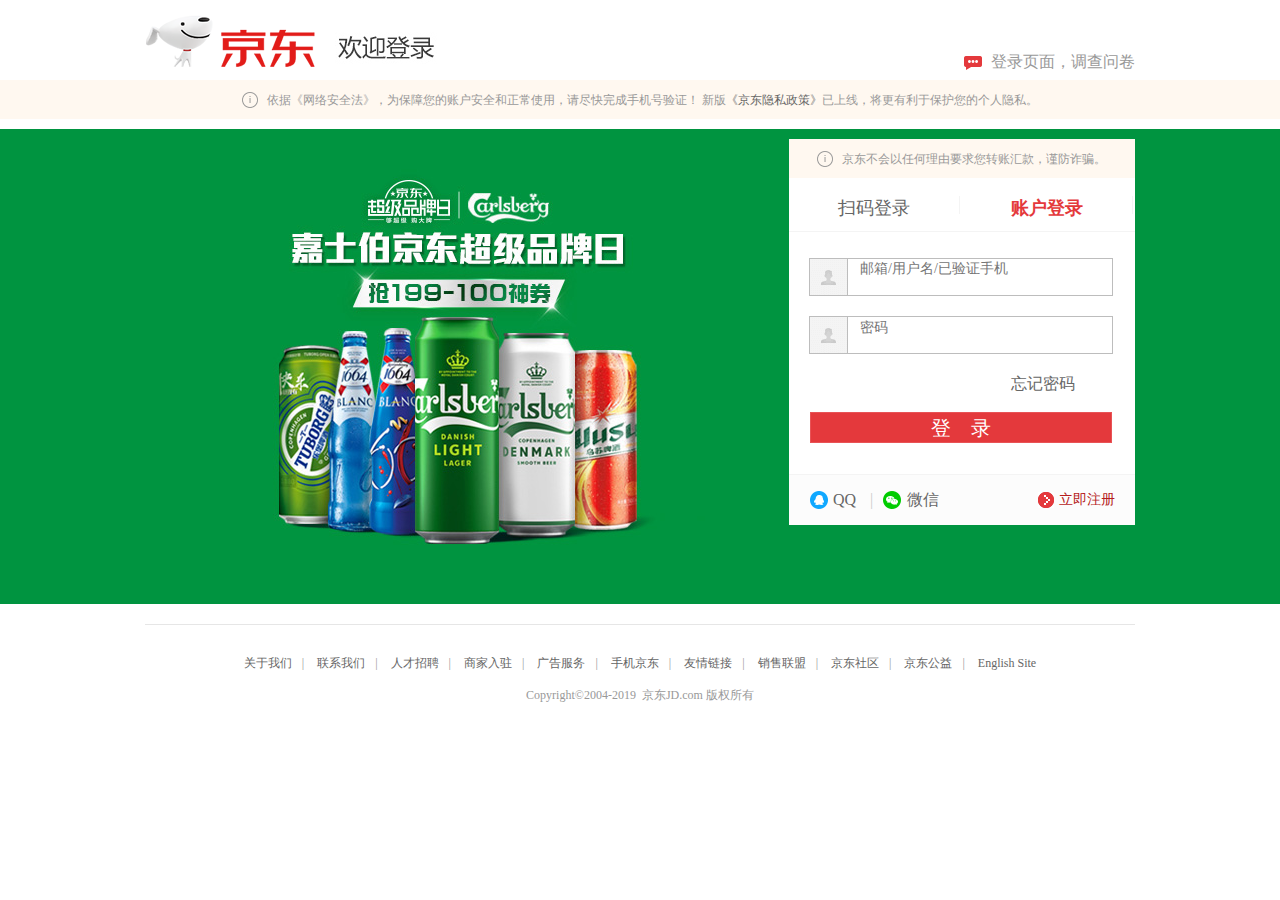
<file: src/html/login.html>
<!DOCTYPE html>
<html lang="en">
    <head>
        <meta charset="utf-8">
        <link rel="stylesheet" type="text/css" href="../css/base.css" />
        <link rel="stylesheet" type="text/css" href="../css/login.css" />
    </head>
    <body>
    <div class="w head">
        <div id="logo">
        <a href="#">
            <img src="../css/img/logo-201305-b.png" alt="京东" width="170" height="60">

        </a>
        <b></b>
    </div>
     <a href="#" class="q-link">
        <b></b>
            登录页面，调查问卷
        </a>
    </div>
    <!-- 内容区 -->
    <div id="content">
    <div class="tips-wrapper">
        <div class="tips-inner">
            <div class="cont-wrapper">
            <i class="icon-tips"></i>
            <p>依据《网络安全法》，为保障您的账户安全和正常使用，请尽快完成手机号验证！ 新版<a href="#" class="black" target="_blank">《京东隐私政策》</a>已上线，将更有利于保护您的个人隐私。
            </p>
            </div>
        </div>
    </div>
    <!-- denglu -->
<div class="login-wrap">
    <div class="w">
        <div class="login-form">
            <div class="tips-wrapper">
            <div class="tips-inner"><div class="cont-wrapper">
            <i class="icon-tips"></i>
            <p>京东不会以任何理由要求您转账汇款，谨防诈骗。</p>
            </div>
            </div>
            </div>
            <div class="login-tab login-tab-l">
                <a href="javascript:void(0)" class="" style="outline: rgb(109, 109, 109) none 0px;"> 扫码登录</a>
            </div>
             <div class="login-tab login-tab-r">
                <a href="javascript:void(0)" style="outline: rgb(109, 109, 109) none 0px;" class="checked">账户登录</a>
            </div>
            <div class="login-box" style="display:block; visibility: visible;">
                <div class="mt tab-h">
                </div>
                <div class="msg-wrap">
                    <div class="msg-error">
                    <b></b>请输入账户或密码</div>
                </div>
                <div class="mc">
                    <div class="form">
                        <form action="#" id="formlogin">
                            <div class="item item-fore1">
                                <label for="loginname" class="login-label name-label"></label>
                                <input id="loginname" type="text" class="itxt" name="loginname" tabindex="1" autocomplete="off" value="" placeholder="邮箱/用户名/已验证手机">
                                <span class="clear-btn" style="display: none;"></span>
                            </div>
                    <div id="entry" class="item item-fore2 item-error" style="visibility: visible;">
                    <label class="login-label pwd-label" for="nloginpwd"></label>
                    <input type="password" id="nloginpwd" name="nloginpwd" class="itxt itxt-error" tabindex="2" autocomplete="off" placeholder="密码">
                    <span class="clear-btn" style="display: none;"></span>
                    <span class="capslock" style="display: none;">
                    <b></b>大小写锁定已打开</span>
                 </div>
                 <!--  -->
                 <div class="item item-fore4">
                    <div class="safe">
                        <span></span>
                        <span class="forget-pw-safe">
                            <a href="#="" target="_blank" ">忘记密码</a>
                        </span>
                    </div>
                     </div>
                     <!--  -->
                <div class="item item-fore5">
                <div class="login-btn">
                    <a href="javascript:;" class="btn-img btn-entry" id="loginsubmit" tabindex="6">登&nbsp;&nbsp;&nbsp;&nbsp;录</a>
                </div>
            </div>
         </form>
            </div>
         </div>      
            </div>
            <!-- 二维码登录 -->
            <div class="qrcode-login">
                <div class="mc">
                    <div class="qrcode-main">
                        <div class="qrcode-img" style="left: 64px;">
                            <img src="../css/img/show.png" alt="">
                            <div class="qrcode-error02 hide" id="J-qrcoderror" style="display: none;">
                             <a href="#none">
                            <span class="error-icon"></span>
                            <div class="txt">网络开小差咯<span class="ml10">刷新二维码</span>
                            </div>
                            </a>                        
                            </div>
                        </div>
                        <div class="qrcode-help" style="display: none;"></div>
                      </div>
                </div>
            </div>
<!-- 二维码登录结束 -->
            <div class="coagent" id="kbCoagent">
                <ul class="bt-bar">
                    <li>
                    <a href="javascript:void(0)"class="pdl">
                        <b class="QQ-icon">
                        </b>
                        <span>QQ</span>
                    </a>
                    <span class="line">|</span>
                    </li>
                    <li>
                         <a href="javascript:void(0)"class="pdl">
                       <b class="weixin-icon"></b>
                        <span>微信</span>
                    </a>
                    </li>
                    <li class="extra-r">
                    <div>
                        <div class="regist-link">
                        <a href="reg.html" target="_blank" style="color:#b61d1d;">
                        <i class="jj"></i>立即注册</a>
                        </div>
                    </div>
                        </li>
                </ul>
            </div>
        </div>
        <div class="login-banner">
            <div class="w">
                <div id="banner-bg" class="i-inner">
                </div>
            </div>
        </div>
    </div>
</div>
    </div>
    <!-- 脚部 -->
    <div id="form-footer" class="footer w">
            <div class="links">
           <a target="_blank" href="#"> 关于我们</a>|
           <a target="_blank" href="#">联系我们</a>|
           <a target="_blank" href="#">人才招聘</a>|
           <a target="_blank" href="#">商家入驻</a>|
           <a target="_blank" href="#">广告服务</a>|
           <a target="_blank" href="#">手机京东</a>|
           <a target="_blank" href="#">友情链接</a>|
           <a target="_blank" href="#">销售联盟</a>|
           <a href="#" target="_blank">京东社区</a>|
           <a href="#" target="_blank">京东公益</a>|
           <a target="_blank" href="#" clstag="pageclick|keycount|20150112ABD|9">English Site</a>
        </div>
        <div class="copyright">
            Copyright©2004-2019&nbsp;&nbsp;京东JD.com&nbsp;版权所有
        </div>
    </div>
    </body>
    <script type="text/javascript" src="../js/jquery-1.11.0.min.js"></script>
    <script type="text/javascript" src="../js/jquery.cookie.js"></script>
    <script src="../js/common.js"></script>
    <script src="../js/login.js"></script>
    <script type="text/javascript">
   $(function(){
     var isok=true;
        $('.login-tab-r a').on('click',function(){
            var show=$('.login-tab').css('display','block');
            var loginbox =$(this).parent().next();
            var show =loginbox.css('display','block');
            var ewmlogin =loginbox.parent().find('.qrcode-login');
              // if(show){
              //   loginbox.css('display','none');
              //   ewmlogin.css('display','block');
              // }else{
              //    loginbox.css('display','block');
              //   ewmlogin.css('display','none');
              // }
        });
   });
    </script>
</html>
</file>
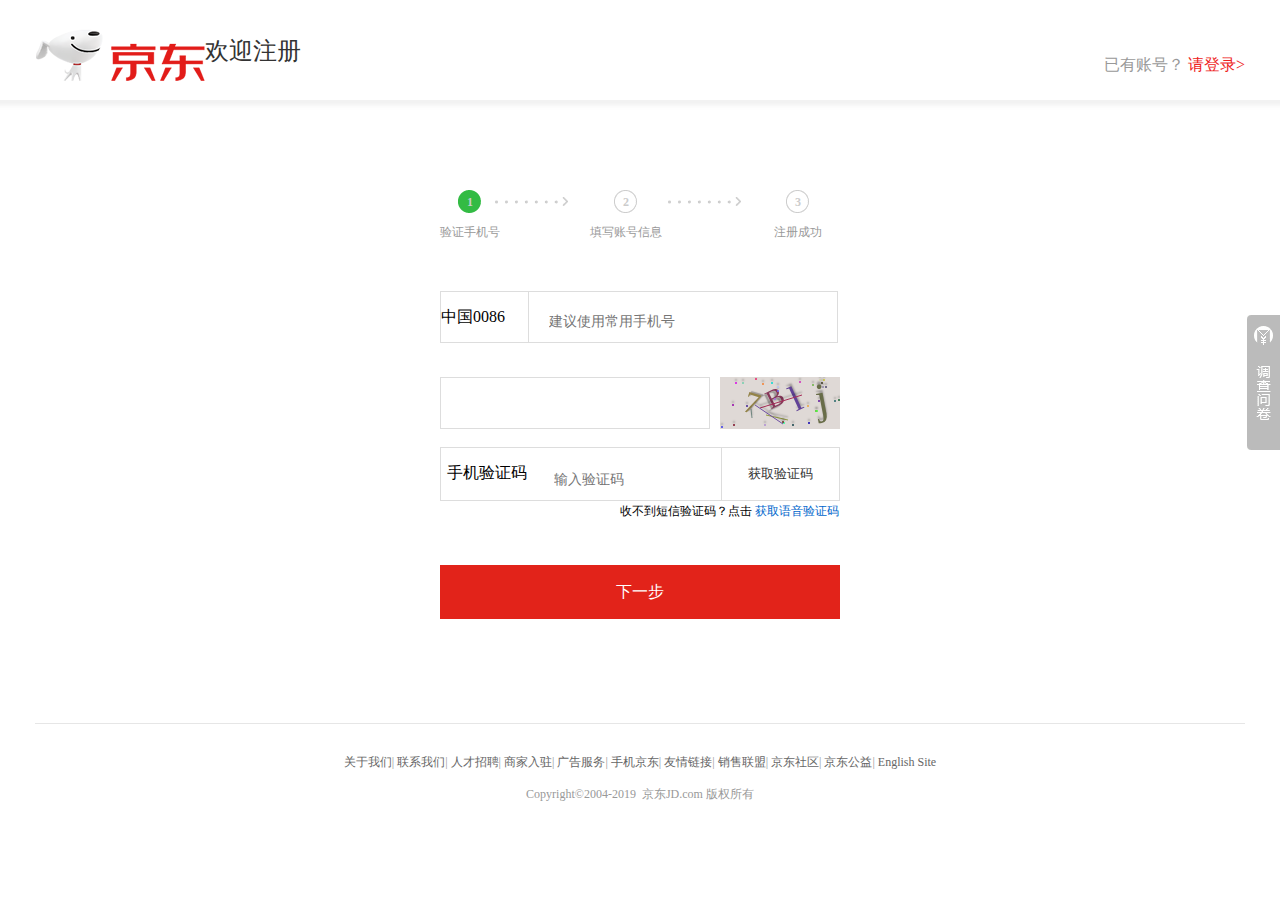
<file: src/html/reg.html>
<!DOCTYPE html>
<html lang="en" class="root61">
    <head>
        <meta charset="utf-8">
         <title>个人注册</title>
        <link rel="stylesheet" type="text/css" href="../css/base.css" />
        <link rel="stylesheet" type="text/css" href="../css/reg.css" />
        <!-- <link rel="stylesheet" type="text/css" href="../css/jigsaw.css" /> -->
        <style type="text/css">
            /*.form-item .field {
            border: 0 none;
            font-size: 14px;
            width: 166px;
            height: 15px;
            padding-bottom: 11px;
            padding-left: 20px;
            padding-top: 25px;
        }*/
            
        </style>
    </head>
    <body>
        <div class="header">
        <div class="logo-con w clearfix">
            <a href="#" class="logo ">
            </a>
            <div class="logo-title">欢迎注册</div>

            <div class="have-account">已有账号？ <a href="login.html">请登录&gt;</a></div>
        </div>
    </div>
    <!-- widget header end -->
    <div class="container w">
    <!-- widget progress-bar begin -->
    <div class="progress-bar clearfix">
        <div class="pro-step cur-step ">
            <span class="step-index" style="background-position: 0 -200px;">1</span>
            <p class="step-desc">验证手机号</p>
        </div>
        <div class="pro-line pro-line1 person-pro-line person-pro-line1 "></div>
        <div class="pro-step pro-step2 person-pro-step2  ">
            <span class="step-index">2</span>
            <p class="step-desc">填写账号信息</p>
        </div>
        <div class="pro-line pro-line2 person-pro-line person-pro-line2 "></div>
        <div class="pro-step pro-step3 person-pro-step3  ">
            <span class="step-index">3</span>
            <p class="step-desc">注册成功</p>
        </div>
    </div>
    <!-- widget progress-bar end -->
    <!-- widget reg-steps begin -->
    <div class="main">
        <div class="reg-form">
            <form action="#" id="register-form" >
                <div id="step1-wrap">
                    <div class="item-phone-wrap">
                        <label class="select-country" style="border-right:none">中国0086</label>
                        <a href="javascript:void(0) " class="arrow"></a>
                       <div class="item-input-wrap form-item-error" style="border: 1px solid rgb(221, 221, 221);">
                              <!--   <txt style="position: absolute; z-index: 2; <a rel="nofollow" target="_blank" href="#"line-height: 46px; margin-left: 20px; margin-top: 1px; font-size: 14px; font-family: Arial; color: rgb(204, 204, 204); display: inline;"></txt> -->
                                <input type="text" id="form-phone" maxlength="11" name="phone" class="field" placeholder="建议使用常用手机号 " autocomplete="off" default="<i class='i-def'></i>验证完成后，你可以使用该手机登录或找回密码">
                                <i class="i-status"></i>
                                <i class="i-cancel"></i>
                            </div>
                            <div class="input-tip">
                            <span id="form-phone-error" class="error">
                            <i class="i-error">
                            </i>
                            请输入手机号
                            </span>
                            </div>
                    </div>
                     <!-- 图片验证 -->
                        <input type="text" id="code_input" value="" style="">
                        <div id="v_container">
                            <canvas id="verifyCanvas" style="cursor: pointer;"></canvas>
                        </div>
                        <span class="ifo"></span>
                    <!-- 按钮 -->
                       <!--  <div class="form-item form-item-getcode" style="display:none;">
                            点击按钮进行验证

                        </div> -->
                         
                         <!--    <input type="text"class="form-yz" maxlength="4" id="yz-txt" /> -->
                            <!-- <input type="button" value="8327" id="code" /> -->

                       <!--  <div id="slideAuthCode" class="JDValidate-wrap"> -->
                            <input type="text" />

                              <!-- <div class="container" id="con">
                              <div id="captcha" style="position: relative"></div>
                              <div id="msg"></div>
                            </div> -->
                        </div>
                        <!-- 短信验证 -->
                        <div class="item-phonecode-wrap" style="display:block;">
                        <div class="form-item form-item-phonecode">
                            <div class="phonecode-left" style="border-color: rgb(221, 221, 221); border-right-width: 1px;">
                                <label>手机验证码</label>
                                <input type="text" name="mobileCode" maxlength="6" autocomplete="off" id="phoneCode" class="field phonecode" placeholder="输入验证码">
                                <i class="i-status"></i>
                                <i class="i-cancel" style="display: none;"></i>
                            </div>
                         
                            <input type="button"class="btn-phonecode" id="getPhoneCode" value="获取验证码" />
                            <div class="input-tip"><span></span></div>
                            <div class="audio-tip" style="display: block;">收不到短信验证码？点击&nbsp;<span class="get-auth-code">获取语音验证码</span></div>
                        </div>
                    </div>
            <!-- 短信验证结束 -->
                        <div class="input-tip">
                            <span></span>
                        </div>
                        <div id="step1-next" class="btn-register">下一步</div>
                   <!--  <div class="reg-other clearfix">
                        
                    </div> -->
                </div>
                <!-- 步骤2 -->
                 <div id="step2-wrap">
                    <div class="form-item form-item-account" id="form-item-account">
                        <label>用　户　名</label>
                        <input type="text" id="form-account" name="regName" class="field" autocomplete="off" maxlength="20" placeholder="您的账户名和登录名" default="<i class='i-def'></i>支持中文、英文、数字、“-”、“_”的组合，4-20个字符">
                        <i class="i-status1"></i>
                        <i class="i-cancel"></i>
                    </div>

                    <div class="input-tip input-tip1">
                        <span class="tip1"></span>
                    </div>
                    <div class="form-item">
                        <label>设 置 密 码</label>
                        <input autocomplete="off" type="password" name="pwd" id="form-pwd" class="field" maxlength="20" placeholder="建议使用两种或两种以上字符组合" default="<i class='i-def'></i>建议使用字母、数字和符号两种及以上的组合，6-20个字符" style="width:215px;">
                        <i class="i-status" style="display:none"></i>
                        <i class="i-cancel"></i>
                    </div>
                    <div class="input-tip">
                        <span class="tip2"></span>
                    </div>
                    <div class="form-item">
                        <label>确 认 密 码</label>
                        <input type="password" name="pwdRepeat" id="form-equalTopwd" class="field" placeholder="请再次输入密码" default="<i class='i-def'></i>请再次输入密码">
                        <i class="i-status"></i>
                        <i class="i-cancel"></i>
                    </div>
                    <div class="input-tip">
                        <span class="tip3"></span>
                    </div>
                    <div><input class="btn-register" id="form-register" value="立即注册" /></div>
                    <div class="input-tip">
                        <span></span>
                    </div>
                    <!--<div class="back-btn" id="back-btn">返回上一步</div>-->
                </div>
            </form>
        </div>
    </div>
                    
    <!-- widget reg-steps end -->
    <!-- foot -->
    <div id="form-footer" class="footer w">
            <div class="links">
           <a target="_blank" href="#"> 关于我们</a>|
           <a target="_blank" href="#">联系我们</a>|
           <a target="_blank" href="#">人才招聘</a>|
           <a target="_blank" href="#">商家入驻</a>|
           <a target="_blank" href="#">广告服务</a>|
           <a target="_blank" href="#">手机京东</a>|
           <a target="_blank" href="#">友情链接</a>|
           <a target="_blank" href="#">销售联盟</a>|
           <a href="#" target="_blank">京东社区</a>|
           <a href="#" target="_blank">京东公益</a>|
           <a target="_blank" href="#" clstag="pageclick|keycount|20150112ABD|9">English Site</a>
        </div>
        <div class="copyright">
            Copyright©2004-2019&nbsp;&nbsp;京东JD.com&nbsp;版权所有
        </div>
    </div>
    <!-- widget footer end -->
    <!-- 侧边 -->
    <a class="feedback" href="#" style="margin-top: -67.5px; position: fixed; right: 0px; bottom: 50%;"></a>

    </body>
     <script src="../js/jquery-1.11.0.min.js"></script>
     <script src="../js/jquery.cookie.js"></script>
        <script src="../js/reg.js"></script>
        <!-- <script src="../lib/jigsaw.js"></script> -->
        <script src="../js/verificationCode.js"></script>
    <script type="text/javascript">
 // jigsaw.init(document.getElementById('captcha'), function () {
 //    document.getElementById('msg').innerHTML = '登录成功！'
 //    document.getElementById('con').style.display='none';
  
 //  })
    // var document.getElementById('con);
   var verifyCode = new GVerify("v_container");

    </script>
</html>
</file>
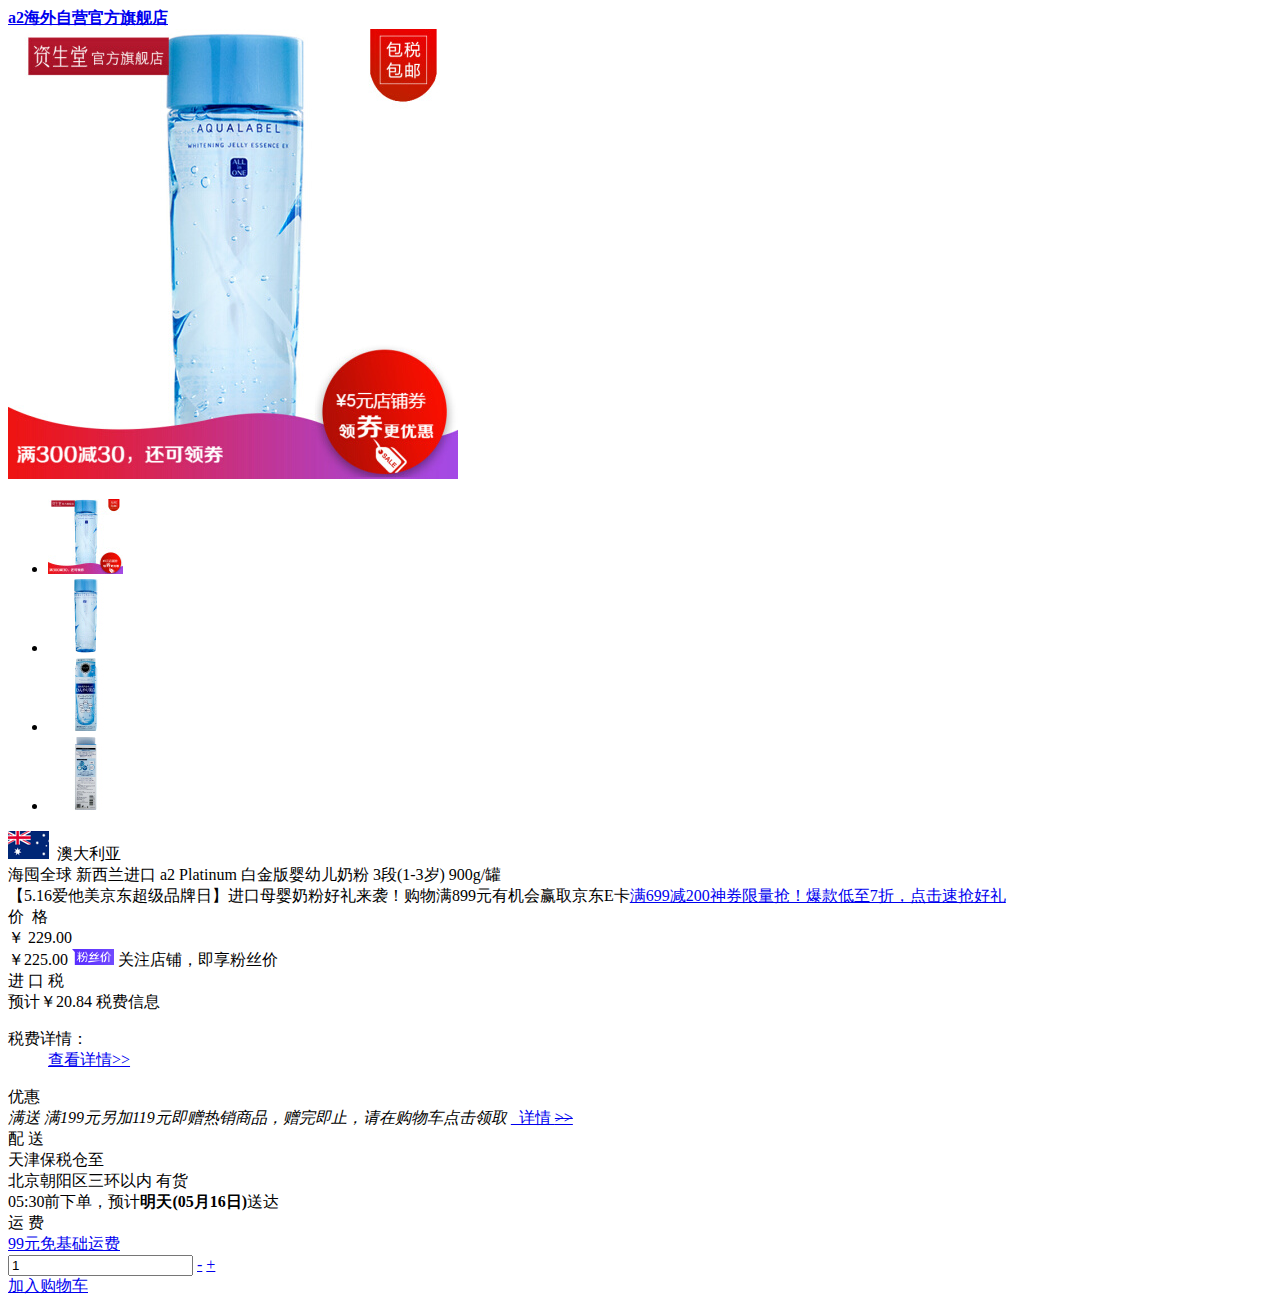
<file: src/html/test.html>
<!DOCTYPE html>
<html lang="en">
    <head>
        <meta charset="utf-8">
    </head>
    <body>
      <div id="nav" class="w">
                <div class="shopHeaderArea">
                    <div class="shopInfo">
                        <div class="shop-name">
                            <strong>
                                <a href="#" target="_blank">
                                    a2海外自营官方旗舰店</a>
                            </strong>
                        </div>
                    </div>
                </div>
     </div>
    <div id="xq" class="w">
                <div class="product-intro clearfix">
                    <div class="preview-wrap">
                        <div class="box">
                         <div class="tb-booth tb-pic tb-s310">
                            <a href="../img/mid1.jpg">
                                <img src="../img/big1.jpg" alt="美女" rel="../img/mid1.jpg" class="jqzoom" />
                            </a>
                        </div>
                        <div class="bt-box">
                            <ul class="tb-thumb" id="thumblist">
                                <li class="tb-selected">
                                    <div class="tb-pic tb-s40">
                                        <a href="javascript:;">
                                            <img src="../img/small1.jpg" mid="../img/mid1.jpg" big="../img/big1.jpg">
                                        </a>
                                    </div>
                                </li>
                                <li>
                                    <div class="tb-pic tb-s40">
                                        <a href="javascript:;">
                                            <img src="../img/small2.jpg" mid="../img/mid2.jpg" big="../img/big2.jpg">
                                        </a>
                                    </div>
                                </li>
                                <li>
                                    <div class="tb-pic tb-s40">
                                        <a href="javascript:;">
                                            <img src="../img/small3.jpg" mid="../img/mid3.jpg" big="../img/big3.jpg">
                                        </a>
                                    </div>
                                </li>
                                <li>
                                    <div class="tb-pic tb-s40">
                                        <a href="javascript:;">
                                            <img src="../img/small4.jpg" mid="../img/mid4.jpg" big="../img/big4.jpg">
                                        </a>
                                    </div>
                                </li>
                            </ul>
                        </div>
                    </div>
                </div> 
                           

                            <div class="info-wrap">
                                <div class="country-sign">
                                    <img class="country-map-icon" src="../img/xxl.jpg">
                                    <span class="country-name">&nbsp;澳大利亚</span>
                                </div>
                                <div class="sku-name">
                                    <span class="worldbuy-icon">海囤全球</span>
                                    新西兰进口 a2 Platinum 白金版婴幼儿奶粉 3段(1-3岁) 900g/罐
                                </div>
                                <div class="news">
                                    <div class="item" id="p-ad" title="">【5.16爱他美京东超级品牌日】进口母婴奶粉好礼来袭！购物满899元有机会赢取京东E卡<a
                                            href="###">满699减200神券限量抢！爆款低至7折，点击速抢好礼</a>
                                    </div>
                                </div>
                                <div id="summary-wrap" class="summary">
                                    <div class="summary-price-wrap">
                                        <div class="dt">价&nbsp;&nbsp;格</div>
                                        <div class="dd">
                                            <span class="p-price"> <span>￥</span> <span
                                                    class="price J-p-1950749">229.00</span> </span>
                                        </div>
                                        <div class="dd J-fans-price hide" style="display: block;">
                                            <span class="p-price fans-price">
                                                <span class="price J-p-f-1950749">￥225.00</span>
                                            </span>
                                            <img src="../img/fs.png" class="“fans-icon&quot;">
                                            <span class="fans-text">关注店铺，即享粉丝价</span>
                                        </div>
                                        <div class="summary-tallage" id="summaryTallage">
                                            <div class="dt" id="summaryTallageTitle">进&nbsp;口&nbsp;税</div>
                                            <div class="dd">
                                                <span id="tax">预计￥20.84</span>
                                                <span class="d-tip hover">
                                                    税费信息
                                                    <span data-tips="京东全球购的售价由商品价、行邮税、国内费用组成" class="tips">
                                                        <div class="tips-message">
                                                            <i class="icon-arrowL"></i>
                                                            <dl>
                                                                <dt>
                                                                    税费详情：
                                                                </dt>
                                                                <dd id="summaryTallageDetail">
                                                                    <a href="#" target="_blank">查看详情&gt;&gt;</a>
                                                                </dd>
                                                            </dl>
                                                        </div>
                                                    </span>
                                                </span>
                                            </div>
                                        </div>
                    
                                        <div id="summary-promotion">
                                            <div class="dt">优惠</div>
                                            <div class="p-promotions">
                                                <div class="dd ">
                                                    <div class="prom-item" data-code="16">
                                                        <em class="hl_red_bg">满送</em>
                                                        <em class="hl_red">满199元另加119元即赠热销商品，赠完即止，请在购物车点击领取</em>
                                                        <a href="#" target="_blank"> &nbsp;&nbsp;详情
                                                            <s class="s-arrow">&gt;&gt;</s></a></div>
                                                </div>
                                            </div>
                                        </div>
                                    </div>
                                    <div class="summary p-choose-wrap">
                                        <div class="summary-stock">
                                            <div class="dt"> 配 送</div>
                                            <div class="dd clearfix">
                                                <div class="stock-from J-stock-from">天津保税仓<span>至</span></div>
                                                <div class="store clearfix">
                                                    <div data-drop="head" class="head">
                                                        <span class="text" data-res="">北京朝阳区三环以内</span>
                                                        <span class="arrow arr-close"></span>
                                                        <span>有货</span>
                                                    </div>
                                                </div>
                                            </div>
                                            <span class="d-tip hover J-deliver-date"
                                                style="display: inline;">05:30前下单，预计<b>明天(05月16日)</b>送达</span>
                                        </div>
                                        <div id="yunfei">
                                            <div class="dt">运 费</div>
                                            <div class="dd"><a title="所选地址自营订单满99元免基础运费。" target="_blank"
                                                    href="#">99元免基础运费</a></div>
                                        </div>
                                    </div>
                                    <div id="choose-btns" class="choose-btns clearfix">
                                        <div class="choose-amount ">
                                            <div class="wrap-input">
                                                <input class="text buy-num" onkeyup="setAmount.modify('#buy-num');"
                                                    id="buy-num" value="1" data-max="20">
                                                <a class="btn-reduce disabled" onclick="setAmount.reduce('#buy-num')"
                                                    href="javascript:;" data-disabled="1">-</a>
                                                <a class="btn-add" onclick="setAmount.add('#buy-num')"
                                                    href="javascript:;" data-disabled="1">+</a>
                                            </div>
                                        </div>
                                        <a href="#" id="InitCartUrl" class="btn-special1 btn-lg">加入购物车</a>
                                    </div>
                                
                                </div>
                            </div>
                        </div>
                    </div>
                    <div id="track"></div>
                </div>
    </div>
    </body>
</html>

<!--  <li class="on"><img src="../img/big1.jpg" data-lsrc="../img/big1.jpg" data-maxSrc="../img/big1.jpg"></li>

                        <li><img src="../img/big2.jpg" data-lsrc="../img/big2.jpg" data-maxSrc="../img/big2.jpg"></li>
                        <li><img src="../img/big3.jpg" data-lsrc="../img/big3.jpg" data-maxSrc="../img/big3.jpg"></li>
                        <li><img src="../img/big4.jpg" data-lsrc="../img/big4.jpg" data-maxSrc="../img/big4.jpg"></li> -->
</file>
<file: src/css/base.css>
﻿/*(1)清除默认样式*/
html, body, ul, li, ol, dl, dd, dt, p, h1, h2, h3, h4, h5, h6, form, fieldset, legend, img,input,figure{
    margin:0; 
    padding:0;
}

/*去掉input等聚焦时的蓝色边框*/
fieldset, img,input,button {
    border:0 none;
    padding:0;
    margin:0;
    outline-style:none;
}   

ul,li,ol{
    list-style:none;
}
select, input {
    vertical-align:middle;
}

/*防止拖动*/
textarea {
    resize:none;
}

/*  去掉图片低测默认的3像素空白缝隙，或者用display：block也可以*/
img {
    border:0 none;
    vertical-align:middle;
}  

table {
    border-collapse:collapse;
}

a {
    text-decoration:none;
}



/*2.添加公共样式*/
/*body {
    font:12px Arial,Verdana,"\5b8b\4f53";
    color:#666;
    background:#fff;
}*/

/*清除浮动（不管）*/
.clearfix:before,.clearfix:after {  /*清楚浮动*/
    content:"";
    display:block;
    height:0;
    overflow:hidden;
    visibility:hidden;
    clear:both;
    zoom:1;
}
.clearfix:after{clear:both;}
.clearfix{
    *zoom:1;/*IE/7/6*/
}
/*设置h标签的大小，设置跟父亲一样大的字体font-size:100%;*/
h1,h2,h3,h4,h5,h6 {
    font-weight:normal;
    font-size:1em;
} 
s,i,em{
    font-style:normal;
    text-decoration:none;
}


/*公共类*/
.con {  /*内容、版心 提取 */
    width:980px;
    margin:0 auto;
}
.fl {
    float:left;
}
.fr {
    float:right;
}
.ac {
    text-align:center;
}
.hide {
    display:none;
}
.f12{ font-size: 12px;}
.f14{ font-size: 14px;}
.f16{ font-size: 16px;}
.font_hide{
    text-overflow: ellipsis;
    white-space: nowrap;
    overflow: hidden;
}
/**{box-sizing: border-box;}*/
</file>
<file: src/css/common.css>
#shortcut { width: 100%; height: 30px; line-height: 30px; background: #F1F1F1; z-index: 99; position: relative; font-size: 12px; }
#shortcut li.spacer { width: 1px; height: 12px; margin-top: 9px; padding: 0; background: #ccc; }
#shortcut #cj-ttbar .dd, #shortcut #shortcut #ttbar-serv .dd { width: 122px; padding-bottom: 8px; }
#shortcut #cj-ttbar .dt { width: 120px; padding-left: 25px; }
#shortcut li.dorpdown .dt { color: #9A949B; }
#shortcut .dorpdown { position: relative; }
#shortcut .dorpdown:hover .dorpdown-layer { display: block; }
#shortcut .dorpdown-layer { top: 30px; background: #fff; border: 1px solid #ddd; display: none; }
#shortcut .dd { line-height: 24px; }
#shortcut .dd-spacer { position: absolute; top: -7px; height: 10px; background: #fff; overflow: hidden; }
#shortcut .qrcode { width: 110px; height: 110px; display: block; margin: 0 auto; background: url(../img/ewm.jpg) no-repeat; margin-top: 25px; }
#shortcut .dd-inner div { text-align: center; }
#shortcut #cj-ttbar .dt .watch-left { width: 11px; height: 10px; position: absolute; top: 9px; left: 10px; background: url(../img/index_icon.png) -60px -39px no-repeat; }
#shortcut .cw-icon:hover .ci-right { background: url(../img/index_icon.png) -83px -83px no-repeat; }
#shortcut li .ci-right { display: inline-block; top: 12px; right: 8px; width: 10px; height: 7px; overflow: hidden; font: 400 15px/15px consolas; color: #6A6A6A; transition: transform .1s ease-in 0s; background: url(../img/index_icon.png) -60px -64px no-repeat; }
#shortcut .ci-right s { width: 8px; height: 18px; position: relative; top: 6px; text-decoration: none; }
#shortcut .dt { float: left; padding: 0 8px; }
#shortcut li { float: left; height: 30px; padding: 0 2px; }
#shortcut .header { width: 1210px; height: 30px; margin: 0 auto; }
#shortcut .header li a { color: #9A949B; }
#shortcut .cw-icon { position: relative; cursor: default; zoom: 1; }

#foot { min-width: 1210px; margin-top: 60px; }
#foot .foot-wrap { background: #ff3e68; padding: 41px 0 10px 0; }
#foot .foot-wrap .w { height: 214px; }
#foot .foot-wrap .w .logo { float: left; margin-left: 10px; }
#foot .foot-wrap .w .logo i { background: url(../img/logo1.png) no-repeat; width: 150px; height: 59px; display: block; }
#foot .foot-wrap .w .col { float: left; margin-left: 43px; padding-top: 6px; }
#foot .foot-wrap .w .col li { float: left; width: 135px; height: 122px; padding-left: 64px; }
#foot .foot-wrap .w .col li .title { width: 72px; display: block; margin-bottom: 16px; font-size: 18px; color: #fff; }
#foot .foot-wrap .w .col li a { display: block; padding-left: 1px; color: #d6d6d6; line-height: 22px; font-size: 12px; text-decoration: none; }
#foot .foot-wrap .w .col .fore5 { width: 180px; }
#foot .foot-wrap .w .col .fore5 .cs-online { padding-left: 18px; background: url(../img/bell.png) left center no-repeat; }
#foot .foot-wrap .w .col .fore5 .jqr { padding-left: 18px; background: url(../img/jqr.png) left center no-repeat; }
#foot .foot-wrap .foot-bm { height: 40px; line-height: 40px; text-align: center; font-size: 12px; color: #fff; }

/*# sourceMappingURL=common.css.map */
</file>
<file: src/css/gwc.css>
/* 
* @Author: Marte
* @Date:   2019-05-16 09:10:58
* @Last Modified by:   Marte
* @Last Modified time: 2019-05-16 12:54:34
*/
body{
    font: 12px/150% Arial,Verdana,"\5b8b\4f53";
    color: #666;
}
#main{
    height: 1200px;
    width: 100%;
}
.w{
    width:990px;
    margin: 0 auto;
}
.clr{
    display: block;
    overflow: hidden;
    clear: both;
    height: 0;
    line-height: 0;
    font-size: 0;
}
.rlt{
    position: relative;
    z-index: 6;
}
.logo-head{
    float: left;
    width: 240px;
    height: 100px;
}
.logo-head .logo{
    background:url(../img/logo.png) no-repeat;
    width: 240px;
    height: 48px;
    display: block;
    text-indent: -20000px;
    margin-top: 25px;
}
.root61 .mod_service {
    margin: 25px 115px 0 0;
}
.mod_service {
    width: 140px;
    height: 48px;
    float: left;
    margin: 0 2px;
    position: relative;
}
.cj-process-wrap .cj-process-bar {
    margin-right: 40px;
}
.cj-process-bar {
    width: 290px;
    height: 12px;
    position: relative;
    float: right;
    margin-top: 32px;
}
.cj-process-bar .cj-step.active {
    background-image:url(../img/landian.png);
}
.cj-process-bar .cj-step-1 {
    left: 0;
}
.cj-process-bar .cj-step {
    display: inline-block;
    width: 18px;
    height: 12px;
    position: absolute;
    z-index: 2;
    top: 0;
    background:url(../img/ydian.png) no-repeat center center #fff;
}
.cj-process-bar .cj-step span {
    width: 100px;
    left: 50%;
    margin-left: -50px;
    display: inline-block;
    font-style: normal;
    color: #333;
    font-size: 14px;
    position: absolute;
    top: 20px;
    text-align: center;
    line-height: 20px;
    height: 20px;
}
.cj-process-bar .cj-step-2 {
    left: 50%;
    margin-left: -6px;
}
.cj-process-bar .cj-step-3 {
    right: 0;
}
.cj-process-bar .cj-process-line {
    height: 2px;
    font-size: 0;
    line-height: 0;
    width: 100%;
    background: #D8D8D8;
    position: absolute;
    left: 0;
    top: 5px;
    z-index: 1;
}
/*content*/
.l-tip, .nologin-tip {
    border: 1px solid #edd28b;
    background: #fffdee;
    padding: 10px 20px;
    line-height: 25px;
    margin-bottom: 20px;
    color: #f70;
}
.l-tip .wicon, .nologin-tip .wicon {
    display: inline-block;
    vertical-align: middle;
    margin-right: 10px;
    width: 16px;
    height: 16px;
    overflow: hidden;
    background:url(../img/icon16.png) 0 0 no-repeat;
}.btn-1{
    display: inline-block;
    height: 25px;
    line-height: 25px;
    background-color: #e74649;
    border-radius: 3px;
    color: #fff;
    font-size: 12px;
    font-weight: 400;
    padding: 0 10px;
    vertical-align: middle;
    cursor: pointer;
    border: 0;
    float: none;
    transition: all .2s ease-out;
}
.ml10 {
    margin-left: 10px;
}
/*gwc sart*/
.cart-filter-bar {
    margin-top: 10px;
}
.cart-filter-bar .switch-cart {
    float: left;
    position: relative;
    height: 26px;
    overflow: hidden;
}
.cart-filter-bar .switch-cart li a:hover, .cart-filter-bar .switch-cart li.curr, .cart-filter-bar .switch-cart li.curr a {
    color: #e4393c;
}
.cart-filter-bar .switch-cart li {
    float: left;
    font-weight: 700;
    font-size: 16px;
    height: 26px;
    line-height: 26px;
    text-align: center;
    padding: 0 0 10px;
    cursor: pointer;
    margin: 5px 30px 0 0;
}
.cart-filter-bar .switch-cart .switch-cart-item a {
    color:#666;
    text-decoration: none;
}
.cart-filter-bar .cartstore {
    float: right;
     position: relative;
    z-index: 5;
    display: inline-block;
    display: block;
    margin-bottom: 10px;
    padding-left: 122px;
}
.cartstore .label {
    float: left;
    line-height: 26px;
}
.cart-filter-bar .w-line {
    position: relative;
    height: 1px;
    background: #e0e0e0;
}
.ui-area-wrap .ui-area-text-wrap {
    float: left;
    position: relative;
    top: 0;
    height: 23px;
    background: #fff;
    border: 1px solid #CECBCE;
    padding: 0 24px 0 4px;
    line-height: 23px;
    overflow: hidden;
}
.cart-filter-bar .w-line .floater {
    position: absolute;
    height: 2px;
    background: #e4393c;
    left: 0;
    width: 80px;
    overflow: hidden;
}
.cart-main .cart-thead {
    display: inline-block;
    display: block;
    height: 32px;
    line-height: 32px;
    margin: 0 0 10px;
    padding: 5px 0;
    background: #f3f3f3;
    border: 1px solid #e9e9e9;
    border-top: 0;
}
.cart-main .cart-thead .t-checkbox {
    height: 18px;
    line-height: 18px;
    padding-top: 7px;
    width: 122px;
    padding-left: 11px;
}

.cart-main .jdcheckbox, .cart-main .jdradio {
    float: none;
    position: relative;
    z-index: 5;
    vertical-align: middle;
    margin: 0 3px 0 0;
    padding: 0;
}
.cart-main .cart-thead .t-goods {
    width: 268px;
}
.cart-main .cart-thead .column {
    float: left;
}
.cart-main .cart-thead .t-props {
    width: 80px;
    height: 32px;
    padding: 0 20px;
}
.cart-main .cart-thead .t-price {
    width: 120px;
    padding-right: 40px;
    text-align: right;
}
.cart-main .cart-thead .t-quantity {
    width: 80px;
    text-align: center;
}
.cart-main .cart-thead .t-sum {
    width: 100px;
    padding-right: 40px;
    text-align: right;
}
/*goods*/
.cart-item-list {
    margin-bottom: 20px;
}
.cart-tbody .shop {
    height: 30px;
    line-height: 30px;
    padding-left: 11px;
    font-weight: 700;
}
.cart-checkbox {
    position: relative;
    z-index: 3;
    float: left;
    margin-right: 5px;
}
.cart-tbody .shop .shop-txt {
    float: left;
    width: 538px;
}
.cart-tbody .shop .shop-name {
    display: inline-block;
    overflow: hidden;
    vertical-align: middle;
    height: 30px;
    line-height: 30px;
}
.cart-tbody .shop .jint-s-site,
 .cart-tbody .shop .jint-sitei {
    width: 78px;
    background: url(../img/hk-site.png) no-repeat 0 0;
}
.cart-tbody .shop .jint-s-site, .cart-tbody .shop .jint-site {
    display: inline-block;
    vertical-align: middle;
    width: 76px;
    height: 18px;
    margin: 0 5px 0 0;
    line-height: 99em;
    overflow: hidden;
    background: url(../img/hk-site.png) 0 0;
}
.item-list {
    border-style: solid;
    border-width: 2px 1px 1px;
    border-color: #aaa #f1f1f1 #f1f1f1;
    background: #fff;
    min-height:111px;
}
.item-list .item-full:first-child, .item-list .item-single:first-child, .item-list .item-suit:first-child {
    border-top: 0;
}
.cart-tbody .item-item {
    position: relative;
    padding: 0 10px 1px 40px;
    border-top: 1px solid #c5c5c5;
    line-height: 20px;
    background: #fff;
}
.cart-tbody .item-item .item-form {
    display: inline-block;
    display: block;
}
.cart-tbody .item-item .p-checkbox {
    position: absolute;
    z-index: 3;
    left: 10px;
    top: 0;
    width: 30px;
    min-height: 10px;
}
.cart-tbody .item-item .cell {
    float: left;
    padding: 15px 0 10px;
}
.cart-tbody .item-item .p-goods {
    width: 360px;
}
.cart-tbody .item-item .cell {
    float: left;
    padding: 15px 0 10px;
}
.cart-tbody .item-item .goods-item .p-img {
    float: left;
    width: 80px;
    height: 80px;
    border: 1px solid #eee;
    margin-right: 10px;
    background: #fff;
    padding: 0;
    text-align: center;
    overflow: hidden;
}
.cart-tbody .item-item .goods-item .p-name {
    height: 40px;
    line-height: 20px;
    overflow: hidden;
}
.p-name, .p-detail {
    word-break: break-all;
    word-wrap: break-word;
}
.cart-tbody .item-item .goods-item .p-name a {
    color: #333;
}
.cart-tbody .item-item .goods-item .p-extend {
    margin-top: 2px;
}
.cart-tbody .item-item .goods-item .p-extend .promise {
    margin: 0 10px 0 0;
    display: block;
    min-height: 18px;
    line-height: 18px;
    margin-bottom: 2px;
}
.cart-tbody .item-item .p-props-new {
    width: 100px;
    height: 80px;
    line-height: 20px;
    overflow: hidden;
    padding: 15px 10px 0;
}
.cart-tbody .item-item .p-props-new .props-txt {
    width: 100px;
    white-space: nowrap;
    text-overflow: ellipsis;
    overflow: hidden;
    cursor: default;
}
.cart-tbody .item-item .p-props-new .props-txt {
    width: 100px;
    white-space: nowrap;
    text-overflow: ellipsis;
    overflow: hidden;
    cursor: default;
}
.cart-tbody .item-item .p-price {
    width: 120px;
    padding-right: 40px;
    font-family: verdana;
    text-align: right;
}
.cart-tbody .item-item .p-price strong {
    display: block;
    color: #333;
    font-weight: 400;
}
.cart-tbody .item-item .p-quantity {
    width: 80px;
}
.cart-tbody .item-item .p-quantity .quantity-form {
    position: relative;
    overflow: hidden;
    height: 22px;
    width: 80px;
}
.cart-tbody .item-item .p-quantity .decrement.disabled, .cart-tbody .item-item .p-quantity .increment.disabled {
    cursor: default;
    color: #e9e9e9;
}
.cart-tbody .item-item .p-quantity .decrement {
    float: left;
}
.cart-tbody .item-item .p-quantity .decrement, .cart-tbody .item-item .p-quantity .increment {
    border: 1px solid #cacbcb;
    border-right: 0;
    height: 18px;
    line-height: 18px;
    padding: 1px 0;
    width: 16px;
    text-align: center;
    color: #666;
    margin: 0;
    background: #fff;
}
.cart-tbody .item-item .p-quantity .itxt {
    position: absolute;
    left: 17px;
    top: 0;
    border: 1px solid #cacbcb;
    width: 42px;
    height: 18px;
    line-height: 18px;
    text-align: center;
    padding: 1px;
    margin: 0;
    font-size: 12px;
    font-family: verdana;
    color: #333;
}
.cart-tbody .item-item .p-quantity .increment {
    float: right;
    border: 1px solid #cacbcb;
    border-left: 0;
    color: #666;
}
.ftx-03, .ftx03, .gray, .grey {
    color: #aaa;
    display:none;
}
.cart-tbody .item-item .p-sum {
    width: 100px;
    padding-right: 40px;
    text-align: right;
    font-family: verdana;
}
.cart-tbody .item-item .cell {
    float: left;
    /*padding: 15px 0 10px;*/
}
.cart-tbody .item-item .p-sum {
    width: 100px;
    padding-right: 40px;
    text-align: right;
    font-family: verdana;
}
.cart-tbody .item-item .p-ops a {
    color: #666;
    display: block;
}
.cart-tbody .item-item .item-form:after {
    content: ".";
    display: block;
    height: 0;
    clear: both;
    visibility: hidden;
}
.cart-toolbar {
    height: 50px;
    border: 1px solid #f0f0f0;
    background: #fff;
    position: relative;
}
.toolbar-wrap {
    position: relative;
    width: 988px;
    margin: 0 auto;
}
.toolbar-wrap .options-box {
    position: relative;
    height: 50px;
}
.toolbar-wrap .select-all {
    float: left;
    height: 18px;
    line-height: 18px;
    padding: 16px 0 16px 9px;
    white-space: nowrap;
}
.toolbar-wrap .operation {
    float: left;
    height: 50px;
    width: 210px;
    line-height: 50px;
}
.toolbar-wrap .operation a {
    float: left;
    margin-left: 25px;
    color: #666;
}
.toolbar-wrap .toolbar-right {
    position: absolute;
    height: 52px;
    right: 0;
    top: -1px;
    width: 710px;
}
.toolbar-wrap .toolbar-right .normal {
    height: 52px;
}
.toolbar-wrap .toolbar-right .normal .comm-right {
    float: right;
    width: 710px;
}
.toolbar-wrap .btn-area {
    float: right;
}
.toolbar-wrap .btn-area {
    display: block;
    position: relative;
    width: 96px;
    height: 52px;
    line-height: 52px;
    color: rgb(255, 255, 255);
    text-align: center;
    font-size: 18px;
    font-family: 微软雅黑;
    background: rgb(229, 67, 70);
    overflow: hidden;
}
.toolbar-wrap .price-sum {
    float: right;
    height: 43px;
    line-height: 20px;
    margin: 7px 20px 0 10px;
    color: #666;
    width: auto;
}
.toolbar-wrap .price-sum div {
    white-space: nowrap;
}
.toolbar-wrap .price-sum .txt {
    float: left;
    width: 110px;
    text-align: right;
    color: #999;
}
.toolbar-wrap .price-sum .price {
    display: inline-block;
    text-align: right;
    font-family: verdana;
}
.toolbar-wrap .amount-sum {
    float: right;
    color: #999;
    height: 44px;
    line-height: 20px;
    margin: 7px 0 0;
    cursor: pointer;
}
.toolbar-wrap .amount-sum {
    float: right;
    color: #999;
    height: 44px;
    line-height: 20px;
    margin: 7px 0 0;
    cursor: pointer;
}
.toolbar-wrap .amount-sum em {
    color: #e4393c;
    font-family: verdana;
    font-weight: 700;
    margin: 0 3px;
}
</file>
<file: src/css/fdj.css>
*{
            margin: 0;padding: 0; 
        } 
        img{vertical-align: top;border: 0;}
        /* #MagnifierWrap{position: relative;width: 350px;margin:100px auto;} */
        #MagnifierWrap2{position: relative;width: 350px;border: 1px solid #ccc;}

        .MagnifierMain{position: relative;width: 450px;height: 450px;}
        .MagnifierMain img{width: 100%;} 
        .MagnifierDrag{position: absolute;top:0;left: 0;background-color: #ccc; opacity: 0.4;filter:alpha(opacity = 40);cursor: move;}

        .MagnifierPop{position: absolute;top:0;overflow: hidden;background:#fff url(http://fan.yoka.com/fan5.0/img/loading.gif) no-repeat center center;z-index: 10;width: 450px;
    height: 455px;
    right: -571px; }
        .MagnifierImg{position: absolute;top:0; left: 0;}

        .spec-items{position: relative;width: 292px;height: 69px;overflow: hidden;padding-top: 10px;margin: 0 auto;}
        .spec-items ul{width: 500%;position: absolute;top: 10px;left: 0;}
        .spec-items ul *{
            -webkit-transition: all .3s;
            -o-transition: all .3s;
            transition: all .3s;
        }
        .spec-items li{
            width: 65px;height: 65px;float: left;overflow: hidden;margin-right: 5px;border: 2px solid #fff;cursor: pointer;
            
        }
        .spec-items li.on{border:2px solid #000;}
        .spec-items li img{width: 100%; } 
        span.spe_leftBtn,span.spe_rightBtn{position: absolute;bottom: 0px;display: block;width: 20px;height: 69px;line-height: 69px;font-family: "黑体";text-align: center;font-size: 30px;color: #ddd;cursor: default;background-color: #f9f9f9;}
        span.on{background-color: #ccc;color: #999;cursor: pointer;} 
        span.spe_leftBtn{left: 0;}
        span.spe_rightBtn{right: 0;}
</file>
<file: src/css/detail.css>
#hk .w { width: 1210px; margin: 0 auto; }
#hk #logo { width: 100%; height: 100px; }
#hk .rlt { height: 100px; }
#hk .rlt .logo-head { float: left; width: 240px; height: 100px; }
#hk .rlt .logo-head .logo { display: block; width: 100%; height: 100%; background: url(../img/logo.png) no-repeat; text-indent: -999em; margin-top: 25px; }
#hk .rlt .service { float: left; width: 256px; height: 100px; }
#hk .rlt #search .form { width: 575px; float: left; height: 33px; margin-top: 25px; }
#hk .rlt #search .form .text { width: 442px; border: none; line-height: 24px; color: #a9a4a8; padding: 4px; margin-bottom: 4px; border-width: 2px 0 2px 2px; border-color: #ff3e68; border-style: solid; outline: 0; font-size: 14px; }
#hk .rlt #search .form .button { width: 104px; height: 36px; background: #ff3e68; color: #fff; text-align: center; font-size: 16px; cursor: pointer; border: none; }
#hk .rlt #hotwords-2014 { float: left; line-height: 20px; width: 470px; height: 20px; margin-top: 10px; overflow: hidden; }
#hk .rlt #hotwords-2014 a { float: left; white-space: nowrap; margin-right: 10px; color: #a9a4a8; font-family: "microsoft yahei"; }
#hk .rlt #gwc { float: right; margin-top: -35px; width: 120px; height: 36px; background: #ff3e68; text-align: center; position: relative; }
#hk .rlt #gwc a { display: block; width: 90px; height: 36px; border: 1px solid #ff3e68; padding: 0 2px 0 26px; background: #ff3e68; text-align: center; line-height: 34px; cursor: pointer; text-decoration: none; }
#hk .rlt #gwc .ci-left { position: absolute; width: 17px; height: 18px; left: 8px; top: 8px; display: inline-block; background: url(../img/index_icon.png) -60px 0 no-repeat; }
#hk .rlt #gwc span { color: #fff; font-size: 16px; }
#hk .rlt .clr { display: block; overflow: hidden; clear: both; height: 0; line-height: 0; font-size: 0; }
#hk #nav { position: relative; min-width: 1210px; height: 42px; border-bottom: 2px solid #312B30; width: 100%; margin-bottom: 30px; }
#hk #nav .w { position: relative; z-index: 13; height: 44px; }
#hk #nav .shopHeaderArea { float: right; font-family: "microsoft yahei"; font-size: 12px; position: relative; z-index: 10; }
#hk #nav .shopHeaderArea .shop-name a { color: #333; }
#hk #xq { height: 694px; background: pink; }
#hk #xq .product-intro { height: 864px; background: #fff; }
#hk #xq .product-intro .preview-wrap { width: 452px; float: left; height: 565px; background: pink; }
#hk #xq .product-intro .info-wrap { width: 525px; float: left; margin-left: 20px; height: 827px; padding-top: 30px; }
#hk #xq .product-intro .info-wrap .country-sign { padding-bottom: 12px; }
#hk #xq .product-intro .info-wrap .sku-name { font-size: 16px; font-weight: 700; color: #000; line-height: 24px; margin-bottom: 7px; }
#hk #xq .product-intro .info-wrap .sku-name .worldbuy-icon { background: #ff3e68; color: #fff; padding: 1px 3px; float: left; font-size: 12px; line-height: 16px; border-radius: 2px; font-weight: 100; margin: 3px; }
#hk #xq .product-intro .info-wrap .news { color: #d91f20; margin-bottom: 19px; }
#hk #xq .product-intro .info-wrap .news .item { margin-bottom: 5px; overflow: hidden; text-overflow: ellipsis; font-size: 12px; }
#hk #xq .product-intro .info-wrap .news a { color: #5e69ad; }
#hk #xq .product-intro .info-wrap .summary { position: relative; padding-bottom: 5px; }
#hk #xq .product-intro .info-wrap .summary .summary-price-wrap { padding: 20px 20px 8px; margin-bottom: 10px; background: #f8f8f8; color: #000; }
#hk #xq .product-intro .info-wrap .summary .summary-price-wrap .dd { margin-bottom: 14px; }
#hk #xq .product-intro .info-wrap .summary .summary-price-wrap .p-price { font-weight: 700; color: #dc1d20; }
#hk #xq .product-intro .info-wrap .summary .summary-price-wrap .p-price span { font-size: 26px; }
#hk #xq .product-intro .info-wrap .summary .summary-price-wrap .p-price .price { font-size: 30px; }
#hk #xq .product-intro .info-wrap .summary .summary-price-wrap .J-fans-price .fans-price .price { font-size: 20px; position: relative; vertical-align: middle; color: #7049ff; }
#hk #xq .product-intro .info-wrap .dt { float: left; width: 50px; color: #939393; font-size: 12px; }
#hk #xq .product-intro .info-wrap .dd { margin-left: 52px; color: #000; }
#hk #xq .product-intro .info-wrap .summary-tallage #tax { font-size: 12px; margin-left: 12px; }
#hk #xq .product-intro .info-wrap .summary-tallage .d-tip { color: #7049ff; font-size: 12px; }
#hk #xq .product-intro .info-wrap .summary-tallage .tips-message { display: none; }
#hk #xq .product-intro .info-wrap #summary-promotion { padding-top: 6px; }
#hk #xq .product-intro .info-wrap #summary-promotion .p-promotions a { color: #666; }
#hk #xq .product-intro .info-wrap #summary-promotion .p-promotions .hl_red_bg { color: #fff; background: #d91f20; padding: 2px 3px; margin-right: 10px; display: inline-block; line-height: 15px; }
#hk #xq .product-intro .info-wrap #summary-promotion .p-promotions .hl_red { color: #000; line-height: 18px; font-size: 12px; }
#hk #xq .product-intro .info-wrap .summary-stock { padding-bottom: 5px; margin-bottom: 15px; }
#hk #xq .product-intro .info-wrap .summary-stock .store { float: left; margin: 5px 5px 5px 0; }
#hk #xq .product-intro .info-wrap .p-choose-wrap { padding-left: 20px; }
#hk #xq .product-intro .info-wrap .p-choose-wrap .stock-from { float: left; margin: 5px 0; }
#hk #xq .product-intro .info-wrap .p-choose-wrap .stock-from span { margin: 0 10px; color: #5e6061; }
#hk #xq .product-intro .info-wrap .p-choose-wrap .d-tip { padding-left: 52px; }
#hk #xq .product-intro #track { width: 128px; padding: 18px 20px 16px; border: 1px solid #dadada; position: static; float: right; height: 688px; }

/*# sourceMappingURL=detail.css.map */
</file>
<file: src/css/goodlist.css>
#hk .w { width: 1210px; margin: 0 auto; }
#hk #logo { width: 100%; height: 100px; }
#hk .rlt { height: 100px; }
#hk .rlt .logo-head { float: left; width: 240px; height: 100px; }
#hk .rlt .logo-head .logo { display: block; width: 100%; height: 100%; background: url(../img/logo.png) no-repeat; text-indent: -999em; margin-top: 25px; }
#hk .rlt .service { float: left; width: 256px; height: 100px; }
#hk .rlt #search .form { width: 575px; float: left; height: 33px; margin-top: 25px; }
#hk .rlt #search .form .text { width: 446px; border: none; line-height: 23px; color: #a9a4a8; padding: 4px; margin-bottom: 4px; border-width: 2px 0 2px 2px; border-color: #ff3e68; border-style: solid; outline: 0; font-size: 14px; float: left; }
#hk .rlt #search .form .button { width: 90px; height: 35px; background: #ff3e68; color: #fff; text-align: center; line-height: 36px; font-size: 16px; cursor: pointer; border: none; float: left; }
#hk .rlt #hotwords-2014 { float: left; line-height: 20px; width: 470px; height: 20px; margin-top: 10px; overflow: hidden; }
#hk .rlt #hotwords-2014 a { float: left; white-space: nowrap; margin-right: 10px; color: #a9a4a8; font-family: "microsoft yahei"; }
#hk .rlt #gwc { float: right; margin-top: -35px; width: 120px; height: 36px; background: #ff3e68; text-align: center; position: relative; }
#hk .rlt #gwc a { display: block; width: 90px; height: 36px; border: 1px solid #ff3e68; padding: 0 2px 0 26px; background: #ff3e68; text-align: center; line-height: 34px; cursor: pointer; text-decoration: none; }
#hk .rlt #gwc .ci-left { position: absolute; width: 17px; height: 18px; left: 8px; top: 8px; display: inline-block; background: url(../img/index_icon.png) -60px 0 no-repeat; }
#hk .rlt #gwc span { color: #fff; font-size: 16px; }
#hk .rlt .clr { display: block; overflow: hidden; clear: both; height: 0; line-height: 0; font-size: 0; }
#hk #nav { position: relative; min-width: 1210px; height: 42px; border-bottom: 1px solid #312B30; width: 100%; }
#hk #nav .w { position: relative; z-index: 13; height: 44px; }
#hk #nav #categorys { float: left; position: relative; z-index: 10; width: 242px; overflow: visible; background: #312B30; }
#hk #nav #categorys .dd { height: 526px; background-color: #312b30; display: none; }
#hk #nav #categorys .dd .dd-inner { padding: 1px 0 0 10px; }
#hk #nav #categorys .dd .dd-inner .hover { background: #fff; }
#hk #nav #categorys .dd .dd-inner .item { position: relative; z-index: 1; height: 33px; color: #fff; margin-top: 10px; }
#hk #nav #categorys .dd .dd-inner .item h3 { float: left; z-index: 4; height: 33px; padding: 0 13px 0 35px; line-height: 33px; font-size: 14px; }
#hk #nav #categorys .dd .dd-inner .item h3 a { color: #fff; }
#hk #nav #categorys .dd .dd-inner .item a:hover { text-decoration: underline; cursor: pointer; color: #312B30; }
#hk #nav #categorys .dd .dd-inner .item i { position: absolute; width: 18px; height: 20px; top: 6px; right: 204px; background: url(../img/index_icon.png) no-repeat; }
#hk #nav #categorys .dd .dd-inner .item .i1 { background-position: -28px 0; }
#hk #nav #categorys .dd .dd-inner .item .i2 { background-position: -28px -43px; }
#hk #nav #categorys .dd .dd-inner .item .i3 { background-position: -28px -85px; }
#hk #nav #categorys .dd .dd-inner .item .i4 { background-position: -28px -130px; }
#hk #nav #categorys .dd .dd-inner .item .i5 { background-position: -28px -171px; }
#hk #nav #categorys .dd .dd-inner .item .i6 { background-position: -28px -214px; }
#hk #nav #categorys .dd .dd-inner .item .i7 { background-position: -28px -257px; }
#hk #nav #categorys .dd .dd-inner .item .i8 { background-position: -28px -300px; }
#hk #nav #categorys .dd .dd-inner .item .i9 { background-position: -28px -342px; }
#hk #nav #categorys .dd .dd-inner .item .i10 { background-position: -28px -386px; }
#hk #nav #categorys .dd .dd-inner .item .i11 { background-position: -28px -428px; }
#hk #nav #categorys .dd .dd-inner .item .i12 { background-position: -28px -472px; }
#hk #nav #categorys .dd .dd-inner .item h4 { float: left; z-index: 2; width: 48px; height: 33px; overflow: hidden; padding: 0 5px 0 2px; line-height: 33px; font-weight: normal; }
#hk #nav #categorys .dd .dd-inner .item h4 a { font-size: 14px; color: #C0B6C2; }
#hk #nav #categorys .dd .dd-inner .item .arrow-right { position: absolute; background: url(../img/index_icon.png) -60px -102px no-repeat; width: 6px; height: 9px; top: 11px; right: 20px; }
#hk #nav #categorys .dd .dd-inner .item .sub-menu { position: absolute; width: 725px; height: 523px; background: #fff; color: #333; left: 232px; top: 0; display: none; border: 1px solid #F7F5F7; border-left: 0; }
#hk #nav #categorys .dd .dd-inner .item .sub-menu .sublist { display: inline-block; vertical-align: top; width: 350px; min-height: 139px; max-height: 508px; margin: 14px 0 0 39px; position: relative; z-index: 2; overflow: hidden; }
#hk #nav #categorys .dd .dd-inner .item .sub-menu .sublist .slBlock { white-space: nowrap; overflow: hidden; }
#hk #nav #categorys .dd .dd-inner .item .sub-menu .sublist .slBlock dd { float: left; }
#hk #nav #categorys .dd .dd-inner .item .sub-menu .sublist .slBlock dd .liItem { display: block; font-size: 12px; color: #312B30; padding-right: 9px; margin-right: 9px; border-right: 1px solid #DEDEDE; }
#hk #nav #categorys .dd .dd-inner .item .sub-menu .sublist .slBlock dd .lastItem { border-right: none; }
#hk #nav #categorys .dd .dd-inner .item .sub-menu .sublist .liTitle { margin-bottom: 14px; line-height: 18px; font-size: 14px; font-weight: bold; color: #312B30; }
#hk #nav #categorys .dd .dd-inner .item .sub-menu .sublist .liTitle a { font-size: 14px; font-weight: bold; color: #666; }
#hk #nav #categorys .dd .dd-inner .item .sub-menu .sublist .split { border-top: 1px solid #E3E2E3; height: 0; width: 350px; margin: 14px 0 19px; }
#hk #nav #categorys .dd .dd-inner .item .sub-menu .sub-right { position: relative; display: inline-block; width: 280px; height: 524px; vertical-align: top; margin-left: 50px; overflow: hidden; z-index: 1; }
#hk #nav #categorys .dd .dd-inner .item .sub-menu .sub-right .sub-brands { position: relative; z-index: 1; margin-left: 10px; }
#hk #nav #categorys .dd .dd-inner .item .sub-menu .sub-right .sub-brands li { float: left; margin: 30px 33px 0 0; }
#hk #nav #categorys .dd .dd-inner .item .sub-menu .sub-right .sub-brands img { width: 100px; height: 40px; }
#hk #nav #categorys .dd .dd-inner .item .sub-menu .sub-right .cd { position: absolute; bottom: 0; left: 0; width: 255px; height: 230px; }
#hk #nav .dt a { display: block; width: 184px; height: 42px; line-height: 44px; font-size: 16px; padding: 0 10px 0 46px; background: #312B30; color: #fff; text-decoration: none; }
#hk #nav .dt a .f1 { display: inline-block; width: 16px; height: 15px; background: url(../img/index_icon.png)-53px -131px no-repeat; position: absolute; top: 15px; right: 204px; }
#hk #nav #nav-items { float: left; z-index: 2; }
#hk #nav #nav-items ul > li { float: left; }
#hk #nav #nav-items ul > li > a { display: block; height: 42px; line-height: 42px; margin-left: 28px; text-align: center; text-decoration: none; font-size: 16px; color: #000; position: relative; }
#hk #ban { height: 434px; background: pink; background: url(../img/xq1.gif) no-repeat; margin-top: -1px; }
#hk a { color: #666; text-decoration: none; outline: 0 none; }
#hk #content { margin-top: 10px; min-height: 1200px; }
#hk #content .recommend { width: 180px; padding: 0 20px; border: 1px solid #f5f5f5; float: left; font-family: "microsoft yahei"; box-sizing: content-box; }
#hk #content .recommend .title { height: 46px; line-height: 46px; font-size: 14px; font-weight: 700; color: #000; border-bottom: 1px solid #f5f5f5; }
#hk #content .recommend .rlist .item { display: inline-block; margin: 20px 0; }
#hk #content .recommend .rlist .item img { width: 180px; height: 180px; margin-top: 6px; }
#hk #content .recommend .rlist .item .price { font-size: 0; cursor: default; margin-top: 7px; }
#hk #content .recommend .rlist .item .price em { display: inline-block; font-size: 12px; color: #939393; vertical-align: middle; }
#hk #content .recommend .rlist .item .price span { display: inline-block; font-size: 16px; color: #d91f20; vertical-align: middle; font-family: Arial; margin-top: 1px; }
#hk #content .recommend .rlist .item .name { color: #000; display: block; width: 180px; max-height: 36px; overflow: hidden; margin-top: 2px; font-size: 12px; }
#hk #content .gmain1 { width: 962px; float: right; }
#hk #content .gmain1 .m, #hk #content .gmain1 .mb, #hk #content .gmain1 .mc, #hk #content .gmain1 .mt, #hk #content .gmain1 .p-detail, #hk #content .gmain1 .p-img, #hk #content .gmain1 .p-market, #hk #content .gmain1 .p-name, #hk #content .gmain1 .p-price, #hk #content .gmain1 .sm, #hk #content .gmain1 .smb, #hk #content .gmain1 .smc, #hk #content .gmain1 .smt { overflow: hidden; }
#hk #content .gmain1 .item-style-v1 .gl-item { height: 456px; }
#hk #content .gmain1 .filter { height: 101px; position: relative; z-index: 4; }
#hk #content .gmain1 .filter .line { padding: 10px 20px; background: #f5f5f5; box-sizing: content-box; zoom: 1; }
#hk #content .gmain1 .filter .line.top { height: 30px; background: #f5f5f5; }
#hk #content .gmain1 .filter .line.top .f-short { float: left; margin-right: 24px; }
#hk #content .gmain1 .filter .line.top .f-short a.curr .f-cut { border-color: #863177; }
#hk #content .gmain1 .filter .line.top .f-short a { float: left; padding: 0 10px; height: 28px; background: #fff; border: 1px solid #d6d6d6; line-height: 28px; margin-right: -1px; color: #333; position: relative; }
#hk #content .gmain1 .filter .line.top .f-short a i { display: none; position: absolute; top: 9px; right: 8px; width: 8px; height: 9px; overflow: hidden; font-size: 0; z-index: 1; }
#hk #content .gmain1 .filter .line.top .f-short a:hover { color: #863177; border-color: #863177; z-index: 1; }
#hk #content .gmain1 .filter .line.top .f-short .f-cut { display: inline-block; color: #e8e8e8; width: 7px; height: 9px; margin: 10px 0 0 8px; background: url(../img/arrow-hover.png) no-repeat center; }
#hk #content .gmain1 .filter .line.top .f-short .f-cut-price { display: inline-block; width: 8px; height: 9px; margin: 8px 0 0 8px; background: url(../img/price-icon.png) no-repeat center; }
#hk #content .gmain1 .filter .line.top .sl-price { z-index: 99; }
#hk #content .gmain1 .filter .line.top .price-chose { width: 164px; float: left; position: relative; }
#hk #content .gmain1 .filter .line.top .price-chose .input-txt { height: 22px; line-height: 22px; border: 1px solid #d4d4d4; padding: 3px; width: 64px; }
#hk #content .gmain1 .filter .line.top .price-edit { display: none; position: absolute; left: -8px; top: -5px; width: 168px; height: 72px; overflow: hidden; background: #fff; border: 1px solid #979797; z-index: 1; }
#hk #content .gmain1 .filter .line.top .price-edit a.price-cancle-btn { position: absolute; left: 15px; top: 46px; font-size: 12px; color: #015aa0; }
#hk #content .gmain1 .filter .line.top .price-edit a.btn-default { position: absolute; right: 6px; top: 41px; }
#hk #content .gmain1 .filter .line.top .price-edit .btn-default { display: inline-block; line-height: 14px; height: 26px; border-radius: 2px; background: #f7f7f7; text-align: center; text-decoration: none; cursor: pointer; border: 1px solid #ddd; padding: 4px 13px 5px; color: #000; background-color: #fff; }
#hk #content .gmain1 .filter .f-pager .fp-next, #hk #content .gmain1 .filter .f-pager .fp-prev, #hk #content .gmain1 .filter .f-pager .fp-text { float: left; }
#hk #content .gmain1 .filter .f-pager { float: right; }
#hk #content .gmain1 .filter .f-pager .fp-text { line-height: 30px; margin-right: 10px; font-family: verdana; }
#hk #content .gmain1 .filter .f-pager .fp-prev.disabled { padding: 0; background: #f7f7f7; cursor: default; }
#hk #content .gmain1 .filter .f-pager .fp-next, #hk #content .gmain1 .filter .f-pager .fp-prev { width: 50px; height: 28px; border: 1px solid #d2d2d2; background: #fff; line-height: 28px; font-family: "\5b8b\4f53"; text-align: center; font-size: 12px; color: #d2d2d2; }
#hk #content .gmain1 .filter .btm { margin-top: 1px; }
#hk #content .gmain1 .filter .btm .f-feature { float: left; position: relative; width: auto; height: 30px; overflow: hidden; }
#hk #content .gmain1 .filter .btm .f-feature ul li { float: left; display: inline; height: 30px; line-height: 30px; }
#hk #content .gmain1 .filter .btm .f-feature ul li a { padding-right: 20px; position: relative; display: inline-block; padding-left: 18px; }
#hk #content .gmain1 .filter .btm .f-feature ul li a i { position: absolute; left: 0; top: 9px; background: url(../img/selflist.ele.png) no-repeat 9999px 9999px; display: inline-block; height: 11px; width: 11px; background-color: #fff; border: 1px solid #ccc; font-size: 0; }
#hk #content .gmain1 .filter .btm .f-feature ul li a.selected i, #hk #content .gmain1 .filter .btm .f-feature ul li .f-store .instock a.selected i { border-color: #863177; background-position: 2px -107px; }
#hk #content .gmain1 .filter .btm .f-search { float: right; }
#hk #content .gmain1 .filter .btm .f-search .input-txt { width: 128px; height: 29px; line-height: 29px; color: #999; float: left; }
#hk #content .gmain1 .filter .btm .f-search .btn { width: 48px; height: 28px; line-height: 28px; color: #333; border: 1px solid #d2d2d2; background: #f7f7f7; border-radius: 0; margin-left: -1px; padding: 0; float: left; text-align: center; }
#hk #content .gmain1 #good-list li:hover { border-color: #863177; z-index: 2; }
#hk #content .gmain1 .goods-list { margin-bottom: 20px; height: auto; position: relative; z-index: 1; }
#hk #content .gmain1 .goods-list .gl-wrap { margin: 1px 0 0 1px; width: 962px; }
#hk #content .gmain1 .goods-list .gl-wrap .gl-item { padding-top: 30px; float: left; border: 1px solid #e8e8e8; width: 239px; overflow: hidden; position: relative; margin: -1px 0 0 -1px; z-index: 1; }
#hk #content .gmain1 .goods-list .gl-wrap .gl-item .p-shop-name .shop-icon-new { width: 16px; height: 16px; background: url(../img/shop-icon-new.png) no-repeat center; }
#hk #content .gmain1 .goods-list .gl-wrap .gl-item .skcolor_ljg { color: #fa0000; }
#hk #content .gmain1 .goods-list .gl-wrap .gl-item .p-tab { background: #fff; }
#hk #content .gmain1 .goods-list .gl-wrap .gl-item .p-img { width: 200px; height: 200px; margin: 10px auto 0; position: relative; }
#hk #content .gmain1 .goods-list .gl-wrap .gl-item .p-img img { width: 200px; height: 200px; }
#hk #content .gmain1 .goods-list .gl-wrap .gl-item .price-icon { margin-top: 12px; height: 24px; overflow: hidden; font-family: "microsoft yahei"; }
#hk #content .gmain1 .goods-list .gl-wrap .gl-item .price-icon .price { width: 209px; margin: 0 0 0 15px; line-height: 1; color: #d91f20; cursor: default; float: left; }
#hk #content .gmain1 .goods-list .gl-wrap .gl-item .price-icon .price span { float: left; font-size: 20px; font-family: Verdana,serif; letter-spacing: -1px; }
#hk #content .gmain1 .goods-list .gl-wrap .gl-item .price-icon .price span b { font-size: 21px; font-weight: 400; }
#hk #content .gmain1 .goods-list .gl-wrap .gl-item .price-icon .price .sam { float: right; font-size: 0; }
#hk #content .gmain1 .goods-list .gl-wrap .gl-item .p-name { margin: 9px 15px 6px 15px; font-size: 12px; }
#hk #content .gmain1 .goods-list .gl-wrap .gl-item .p-name em { display: block; height: 36px; line-height: 18px; overflow: hidden; color: #000; font-family: "microsoft yahei"; cursor: pointer; }
#hk #content .gmain1 .goods-list .gl-wrap .gl-item .p-buy { height: 20px; line-height: 20px; font-family: "microsoft yahei"; }
#hk #content .gmain1 .goods-list .gl-wrap .gl-item .p-buy .accsess { float: left; text-align: center; font-size: 0; margin-left: 15px; }
#hk #content .gmain1 .goods-list .gl-wrap .gl-item .p-buy .accsess a { color: #000; }
#hk #content .gmain1 .goods-list .gl-wrap .gl-item .p-buy .accsess em, #hk #content .gmain1 .goods-list .gl-wrap .gl-item .p-buy .accsess span { font-size: 12px; display: inline-block; vertical-align: middle; margin-left: 4px; color: #a7a7a7; }
#hk #content .gmain1 .goods-list .gl-wrap .gl-item .p-buy .accsess span b.comment_num { color: #7d256e; }
#hk #content .gmain1 .goods-list .gl-wrap .gl-item .p-shop-name { margin-left: 15px; margin-top: 4px; font-size: 12px; color: #999; line-height: 16px; overflow: hidden; }
#hk #content .gmain1 .goods-list .gl-wrap .gl-item .p-shop-name p a { display: block; float: left; max-width: 175px; overflow: hidden; text-overflow: ellipsis; white-space: nowrap; color: #999; }
#hk #content .gmain1 .goods-list .gl-wrap .gl-item .p-shop-name .p-shop-name p .p-shop-name-icon { display: block; float: left; width: 16px; height: 16px; margin-left: 5px; }
#hk #content .gmain1 .goods-list .gl-wrap .gl-item .p-icons { display: inline-block; vertical-align: middle; font-size: 12px; max-width: 110px; margin: 9px 15px; height: 18px; overflow: hidden; }
#hk #content .gmain1 .goods-list .gl-wrap .gl-item .p-icons .icons { background: #d91f20; padding: 0 4px; color: #fff; cursor: default; margin: 0 5px 9px 0; float: left; height: 18px; line-height: 18px; border-radius: 2px; }
#hk #content .gmain1 .goods-list .gl-wrap .gl-item .p-icons .serch_coupon { background: #fff; border: 1px solid #d91f20; height: 16px; line-height: 16px; color: #d91f20; }
#hk #content .gmain1 .goods-list .gl-wrap .gl-item .other { width: 209px; height: 27px; font-family: "microsoft yahei"; margin: 0 auto; }
#hk #content .gmain1 .goods-list .gl-wrap .gl-item .other em { font-size: 12px; }
#hk #content .gmain1 .goods-list .gl-wrap .gl-item .other .cj-concern { width: 56px; height: 26px; line-height: 26px; text-align: center; float: left; color: #999; cursor: pointer; border: 1px solid #ddd; position: relative; }
#hk #content .gmain1 .goods-list .gl-wrap .gl-item .other .cj-concern i { background: url(../img/care.png) no-repeat center; width: 14px; height: 13px; display: inline-block; }
#hk #content .gmain1 .goods-list .gl-wrap .gl-item .other .p-operate { width: 56px; height: 26px; line-height: 26px; text-align: center; float: left; color: #999; cursor: pointer; border: 1px solid #ddd; margin-left: -1px; position: relative; display: inline-block; font-size: 12px; }
#hk #content .gmain1 .goods-list .gl-wrap .gl-item .other .p-operate i { left: 2px; top: 7px; background: url(../img/selflist.ele.png) 9999px 9999px no-repeat; display: inline-block; height: 12px; width: 12px; border: 1px solid #ddd; font-size: 0; position: absolute; }
#hk #content .gmain1 .goods-list .gl-wrap .gl-item .other .p-operate .p-o-btn { height: 26px; line-height: 26px; padding: 0 3px 0 22px; position: relative; width: 28px; display: block; }
#hk #content .gmain1 .goods-list .gl-wrap .gl-item .other .addCart { width: 92px; height: 26px; line-height: 26px; float: left; text-align: center; cursor: pointer; border: 1px solid #ddd; margin-left: -1px; position: relative; }
#hk #content .gmain1 .goods-list .gl-wrap .gl-item .other .addCart i { background: url(../img/cart-new.png) no-repeat center; width: 14px; height: 14px; display: inline-block; vertical-align: middle; }
#hk #content .gmain1 .goods-list .gl-wrap .gl-item .other .addCart em { color: #863177; margin-left: 4px; }
#hk #content .gmain1 .item-style-v1 .gl-item { height: 456px; }
#hk .clr { display: block; overflow: hidden; clear: both; height: 0; line-height: 0; font-size: 0; }

/*# sourceMappingURL=goodlist.css.map */
</file>
<file: src/css/login.css>
* { box-sizing: border-box; }

.w { width: 990px; margin: 0 auto; }

.head { height: 60px; }
.head #logo { position: relative; width: 300px; margin: 10px 0; height: 60px; float: left; }
.head #logo b { display: block; width: 110px; height: 40px; position: absolute; right: 0; bottom: 0; background: url(../css/img/l-icon.png) no-repeat; }
.head a { color: #666; }
.head .q-link { position: relative; color: #999; float: right; top: 52px; }
.head .q-link b { display: inline-block; width: 18px; height: 14px; margin: 0 5px; background: url(../css/img/q-icon.png) no-repeat; overflow: hidden; vertical-align: middle; }

#content { clear: both; }
#content a { color: #666; }
#content .tips-wrapper { background: #fff8f0; width: 100%; padding-top: 10px; padding-bottom: 10px; text-align: center; }
#content .tips-wrapper .tips-inner .cont-wrapper { display: inline-block; width: 90%; }
#content .tips-wrapper .tips-inner .icon-tips { display: inline-block; width: 16px; height: 16px; vertical-align: middle; margin-right: 5px; background: url(../css/img/icon-tips.png) no-repeat; }
#content .tips-wrapper .tips-inner p { vertical-align: middle; color: #999; font-size: 12px; display: inline-block; }
#content .login-wrap { position: relative; height: 475px; margin: 10px 0 20px; z-index: 5; }
#content .login-wrap .login-form { float: right; top: 10px; }
#content .login-wrap .i-inner { position: relative; z-index: 3; height: 475px; }
#content .login-form { position: relative; z-index: 4; background: #fff; overflow: visible; width: 346px; }
#content .login-form .login-tab-l, #content .login-form .login-tab-r { width: 173px; }
#content .login-form .login-tab-r { right: 0; }
#content .login-form .login-tab { height: 54px; font-size: 18px; font-family: "microsoft yahei"; text-align: center; border-bottom: 1px solid #f4f4f4; position: absolute; background: #fff; display: block; }
#content .login-form .login-tab a { width: 99%; height: 18px; position: absolute; left: 0; top: 18px; border-right: 1px solid #f4f4f4; text-decoration: none; }
#content .login-form .login-tab a.checked, #content .login-form .login-tab a:hover { font-weight: 700; color: #e4393c; }
#content .login-form .login-box { width: 306px; padding: 20px; }
#content .login-form .login-box .tab-h { height: 35px; }
#content .login-form .login-box .mt:after { content: "."; display: block; height: 0; clear: both; visibility: hidden; }
#content .login-form .login-box .mt { display: block; width: 306px; overflow: visible; height: 27px; }
#content .login-form .login-box .mc { overflow: visible; }
#content .login-form .login-box .form .label, #content .login-form .login-box .form button, #content .login-form .login-box .form input, #content .login-form .login-box .form label, #content .login-form .login-box .form select, #content .login-form .login-box .form textarea { float: left; font-size: 12px; }
#content .login-form .login-box .form .item-error { border: 1px solid #e4393c; }
#content .login-form .login-box .form .item { position: relative; margin-bottom: 20px; }
#content .login-form .login-box .form .item .name-label { background-position: 0 0; }
#content .login-form .login-box .form .item .pwd-label { background-position: -48px 0; }
#content .login-form .login-box .form .item input[type=password] { font-family: Tahoma,Helvetica,Arial; }
#content .login-form .login-box .form .item .login-label { position: absolute; z-index: 3; top: 0; left: 0; width: 38px; height: 36px; line-height: 36px; border-right: 1px solid #bdbdbd; background: url(../css/img/pwd-icons-new.png) no-repeat; }
#content .login-form .login-box .form .item-fore1 { z-index: 6; }
#content .login-form .login-box .form .item-fore1, #content .login-form .login-box .form .item-fore2 { border: 1px solid #bdbdbd; height: 38px; width: 304px; }
#content .login-form .login-box .form .itxt { line-height: 18px; height: 18px; border: 0; padding: 10px 0 10px 50px; width: 254px; float: none; overflow: hidden; font-size: 14px; font-family: '\5b8b\4f53'; }
#content .login-form .login-box .form .item-fore1 .clear-btn, #content .login-form .login-box .form .item-fore2 .clear-btn { position: absolute; z-index: 20; right: 6px; top: 12px; width: 14px; height: 14px; background: url(../css/img/pwd-icons-new.png) -25px -143px no-repeat; cursor: pointer; }
#content .login-form .login-box .form .item-fore1 .capslock, #content .login-form .login-box .form .item-fore2 .capslock { position: absolute; z-index: 4; display: none; width: 106px; top: 28px; left: 50px; padding-left: 26px; height: 26px; line-height: 28px; overflow: hidden; background: url(../css/img/capslock.png) no-repeat; }
#content .login-form .login-box .form .item-fore5 { margin-bottom: 10px; }
#content .login-form .login-box .safe { position: relative; color: #666; }
#content .login-form .login-box .safe span { margin-right: 15px; }
#content .login-form .login-box .safe .forget-pw-safe { position: absolute; right: 0; top: 0; margin: 0; }
#content .login-form .login-box .login-btn { margin: 0 auto; height: 32px; width: 99%; position: relative; text-align: center; }
#content .login-form .login-box .login-btn .btn-img { border: 1px solid #e85356; display: block; width: 302px; background: #e4393c; height: 31px; line-height: 31px; color: #fff; font-size: 20px; font-family: 'Microsoft YaHei'; }
#content .login-form .msg-wrap { min-height: 23px; margin-top: 5px; margin-bottom: 5px; height: auto !important; }
#content .login-form .msg-error { position: relative; background: #ffebeb; color: #e4393c; border: 1px solid #faccc6; padding: 3px 10px 3px 40px; line-height: 15px; height: auto; display: none; }
#content .login-form .msg-error b { position: absolute; top: 50%; left: 10px; display: block; margin-top: -8px; width: 16px; height: 16px; overflow: hidden; background: url(../css/img/pwd-icons-new.png) -104px -49px no-repeat; }
#content .login-form .coagent { padding-left: 20px; padding-right: 20px; line-height: 50px; border-top: 1px solid #f4f4f4; height: auto; background-color: #fcfcfc; }
#content .login-form .coagent .bt-bar:after { content: "."; display: block; height: 0; clear: both; visibility: hidden; }
#content .login-form .coagent .bt-bar { display: block; }
#content .login-form .coagent .bt-bar .jj { display: inline-block; width: 16px; height: 16px; overflow: hidden; background: url(../css/img/pwd-icons-new.png) -104px -75px no-repeat; vertical-align: middle; margin-right: 5px; }
#content .login-form .coagent .bt-bar li { float: left; }
#content .login-form .coagent .bt-bar li a.pdl { display: inline-block; position: relative; padding-left: 24px; }
#content .login-form .coagent .bt-bar li a.pdl b.weixin-icon { background-position: -20px 0; }
#content .login-form .coagent .bt-bar li b { width: 19px; height: 18px; display: block; background: url(../css/img/QQ-weixin.png) no-repeat; margin: 0 auto; position: absolute; float: left; left: 0; top: 16px; }
#content .login-form .coagent .bt-bar li .line { color: #ccc; padding: 0 10px; }
#content .login-form .coagent .bt-bar li .QQ-icon { background-position: 0 0; }
#content .login-form .coagent .bt-bar li.extra-r { float: right; }
#content .login-form .coagent .bt-bar .extra-r .regist-link { color: #b61d1d; font-size: 14px; }
#content .login-form .coagent .bt-bar .extra-r .regist-link a { color: #b61d1d; }
#content .login-form .qrcode-login { display: none; visibility: hidden; width: 306px; padding: 20px 18px 20px 20px; text-align: center; display: none; visibility: hidden; }
#content .login-form .qrcode-login .qrcode-main { position: relative; height: 168px; margin-top: 55px; }
#content .login-form .qrcode-login .qrcode-img { border: 1px solid #f4f4f4; padding: 8px; width: 155px; position: absolute; }

.login-banner { position: absolute; left: 0; top: 0; width: 100%; height: 475px; background-color: #009440; }

#banner-bg { background: url(../css/img/loginbj.jpg) 0 0 no-repeat; }

.footer { font-size: 12px; text-align: center; border-top: solid 1px #e6e6e6; color: #999; padding-bottom: 30px; }

.footer .links { padding-top: 30px; padding-bottom: 15px; }
.footer .links a { color: #666; margin: 0 10px; }

/*# sourceMappingURL=login.css.map */
</file>
<file: src/css/reg.css>
/* 
* @Author: Marte
* @Date:   2019-05-07 20:20:44
* @Last Modified by:   Marte
* @Last Modified time: 2019-05-17 17:28:42
*/
.header {
    height: 110px;
    background:url(../img/headbg.jpg) repeat-x left bottom;
}
.root61 .w {
    width: 1210px;
}
.w {
    width: 990px;
    margin: 0 auto;
}
.header .logo {
    /*width: 160px;*/
    width: 170px;
    height: 65px;
    float: left;
    margin-top: 24px;
   background:url(../img/logo-201305-b.png) no-repeat;
}
a {
    color: #666;
    text-decoration: none;
}
.header .logo-title {
    float: left;
    height: 34px;
    line-height: 34px;
    font-size: 24px;
    color: #333;
    margin-top: 34px;
}
.header .have-account {
    font-size: 16px;
    float: right;
    margin-top: 55px;
    color: #999;
}
.header .have-account a {
    color: #e22;
}
/*main*/
.progress-bar {
    position: relative;
    margin: 80px auto 0;
    width: 400px;
}
.progress-bar .pro-step {
    float: left;
    text-align: center;
}
.progress-bar .cur-step .step-index {
    background-position: 0 -200px;
    color: #fff;
}
.progress-bar .pro-step .step-index {
    margin: 0 auto;
    display: block;
    width: 24px;
    height: 24px;
    line-height: 24px;
    background-position: -45px -200px;
    font-size: 12px;
    font-weight: 700;
    color: #ccc;
}
.progress-bar .pro-line, .progress-bar .pro-step .step-index {
    background:url(../img/reg-icon.png) no-repeat;
}
.progress-bar .cur-step .step-desc {
    color: #3b4;
}
.progress-bar .pro-step .step-desc {
    margin-top: 10px;
    font-size: 12px;
    color: #999;
}
.progress-bar .person-pro-line1 {
    left: 55px;
}
.progress-bar .person-pro-line {
    width: 124px;
    background-position: 0 -100px;
}
.progress-bar .pro-line {
    position: absolute;
    top: 7px;
    width: 74px;
    height: 10px;
    background-position: 0 -40px;
}
.progress-bar .person-pro-step2 {
    margin-left: 106px;
}
.progress-bar .pro-step2 {
    margin-left: 90px;
}
.progress-bar .pro-step {
    float: left;
    text-align: center;
}
.progress-bar .pro-step .step-index {
    margin: 0 auto;
    display: block;
    width: 24px;
    height: 24px;
    line-height: 24px;
    background-position: -45px -200px;
    font-size: 12px;
    font-weight: 700;
    color: #ccc;
}
.progress-bar .pro-step .step-desc {
    margin-top: 10px;
    font-size: 12px;
    color: #999;
}
.progress-bar .person-pro-line2 {
    left: 228px;
}
.progress-bar .person-pro-line {
    width: 124px;
    background-position: 0 -100px;
}
.progress-bar .pro-line {
    position: absolute;
    top: 7px;
    width: 74px;
    height: 10px;
    background-position: 0 -40px;
}
.progress-bar .person-pro-step3 {
    margin-left: 112px;
}
/*main*/
#code_input{
    width: 268px;
    height: 39px;
    padding-bottom: 11px;
    border:1px solid #ddd;
    /*position:absolute;*/
    float:left;
}
#v_container{
    position:relative;
    overflow:hidden;
    width: 120px;
    height: 52px;
    float:right;
}
#verifyCanvas{
    position:absolute;
    left:0;
    top:0;
}
.main {
    margin: 50px auto 186px;
    width: 400px;
}
.reg-form{
    background:#fff;
    height: 246px;
}
.item-phone-wrap {
    height: 86px;
    position: relative;
    z-index: 2;
}
.step1-wrap .select-country{
    padding: 0 0 0 20px;
    cursor: pointer;
    color: #666;
    border-right: none;
}
.item-phone-wrap label{
   float: left;
    width: 87px;
    height: 50px;
    line-height: 50px;
    border: solid 1px #ddd;
}
.item-input-wrap{
    float: left;
    width: 308px;
    height: 50px;
    line-height: 50px;
    border: solid 1px #ddd;
}
.checkRegDialog .ico, .form-item-valid .i-status, .i-company, .i-def, .i-error, .i-error1, .i-global, .i-info, .i-pwd-medium, .i-pwd-strong, .i-pwd-weak, .i-suc {
    background: url(../img/reg-icon.png) no-repeat;
}
.reg-form .i-status {
    position: absolute;
    display: none;
    width: 16px;
    height: 16px;
    top: 20px;
    right: 20px;
}
.item-input-wrap .i-status{
    background:url(../img/icon.png) no-repeat;
    background-position:0px -117px;
}
.item-input-wrap txt {
    margin-top: 2px!important;
}

.item-input-wrap .field {
    border: 0 none;
    font-size: 14px;
    /*width: 190px;*/
    width: 166px;
    /*height: 19px;*/
    height: 15px;
    padding-bottom: 11px;
    padding-left: 20px;
    padding-top: 16px;
}
/*tishi*/

.input-tip {
    color: #c5c5c5;
    height: 27px;
    font-size: 12px;
    padding-top: 5px;
}
.input-tip span i {
    display: inline-block;
    width: 18px;
    height: 18px;
    vertical-align: text-top;
    margin-right: 8px;
}
#form-phone-error{
    display:none;
}
.input-tip .error, .input-tip .orange, .phone-bind-tip {
    color: #f91;
}
.input-tip .error .i-error{
    background:url(../img/icon.png) -16px -99px no-repeat;
}
/* 点击按钮进行验证*/
.form-item-getcode {
    line-height: 52px;
    text-align: center;
    font-size: 14px;
    color: #333;
    cursor: pointer;
    /*z-index: 2;*/
}
.form-item {
    position: relative;
    border: solid 1px #ddd;
    width: 398px;
    height: 52px;
    z-index: 0;
}
.btn-register {
    width: 100%;
    height: 54px;
    line-height: 54px;
    text-align: center;
    color: #fff;
    background: #e2231a;
    border: 0;
    font-size: 16px;
    font-family: "Microsoft YaHei","Hiragino Sans GB";
    cursor: pointer;
}
.reg-other {
    margin-top: 28px;
}
/*foot*/
.root61 .w {
    width: 1210px;
}
.footer {
    font-size: 12px;
    text-align: center;
    border-top: solid 1px #e6e6e6;
    color: #999;
    padding-bottom: 30px;
}
.footer .links {
    padding-top: 30px;
    padding-bottom: 15px;
}
.feedback {
    display: block;
    width: 33px;
    height: 135px;
    background-position: ;
}
 .feedback{
   background:url(../img/icon.png) -367px 0 no-repeat;
}
.feedback:hover{
   background:url(../img/icon.png) -333px 0 no-repeat; 
}
/*step1 短信*/
 .item-phonecode-wrap {
    display: none;
    height: 86px;
}
 .form-item-phonecode {
    border: none;
    z-index: 110;
    width: 400px;
}
.form-item {
    position: relative;
    border: solid 1px #ddd;
    width: 398px;
    height: 52px;
    z-index: 0;
}
 .phonecode-left {
    position: relative;
    float: left;
    /*border: solid 1px #ddd;*/
}
.form-item label {
    float: left;
    width: 87px;
     height: 50px; 
    line-height: 50px;
    padding-left:6px;
}
.ifo{
    margin-bottom: 10px;
}
.form-yz{
    float:left;
    width:186px;
    width: 166px;
    height:51px;
    border:1px solid #ddd;
}
#code{
    float: left;
    width: 118px;
    height: 53px;
    border: 1px solid #ddd;
    cursor:pointer;
}
.form-item-phonecode label {
    border: none;
}
.form-item .phonecode {
    width: 152px;
}
.form-item .field {
    border: 0 none;
    font-size: 14px;
    width: 167px;
    height: 11px;
    padding-bottom: 11px;
    padding-left: 20px;
    padding-top: 25px;

}
.btn-mailcode, .btn-phonecode {
    float: left;
    width: 118px;
    height: 53px;
    border: 1px solid #ddd;
    border-top: none;
    border-right: none;
    background: #fff;
    color: #333;
    padding: 0;
}
 .audio-tip, .form-item-phonecode .audio-tip {
    display: none;
    padding-top: 23px;
    text-align: right;
    font-size: 12px;
}
.form-item-phonecode .audio-tip .get-auth-code {
    color: #06c;
    cursor: pointer;
}
/*账户信息*/
#step1-wrap{
    display:block;
}
#step2-wrap{
    display:none;
}
#step2-wrap .i-status{
    font-size: 12px;
}
#step2-wrap .form-item .i-status1 {
    background: url(../img/icon.png) no-repeat;
    background-position: 0px -117px;
    display:none;
}
#step2-wrap .i-status1 {
    position: absolute;
    display: none;
    width: 16px;
    height: 16px;
    top: 20px;
    right: 20px;
}
#step2-wrap .input-tip{
    /*height: 22px;*/
}
</file>
<file: src/css/jigsaw.css>
.block {
  position: absolute;
  left: 0;
  top: 0;
}

.sliderContainer {
  position: relative;
  text-align: center;
  width: 310px;
  height: 40px;
  line-height: 40px;
  margin-top: 15px;
  background: #f7f9fa;
  color: #45494c;
  border: 1px solid #e4e7eb;
}

.sliderContainer_active .slider {
  height: 38px;
  top: -1px;
  border: 1px solid #1991FA;
}

.sliderContainer_active .sliderMask {
  height: 38px;
  border-width: 1px;
}

.sliderContainer_success .slider {
  height: 38px;
  top: -1px;
  border: 1px solid #52CCBA;
  background-color: #52CCBA !important;
}

.sliderContainer_success .sliderMask {
  height: 38px;
  border: 1px solid #52CCBA;
  background-color: #D2F4EF;
}

.sliderContainer_success .sliderIcon {
  background-position: 0 0 !important;
}

.sliderContainer_fail .slider {
  height: 38px;
  top: -1px;
  border: 1px solid #f57a7a;
  background-color: #f57a7a !important;
}

.sliderContainer_fail .sliderMask {
  height: 38px;
  border: 1px solid #f57a7a;
  background-color: #fce1e1;
}

.sliderContainer_fail .sliderIcon {
  background-position: 0 -83px !important;
}
.sliderContainer_active .sliderText, .sliderContainer_success .sliderText, .sliderContainer_fail .sliderText {
  display: none;
}

.sliderMask {
  position: absolute;
  left: 0;
  top: 0;
  height: 40px;
  border: 0 solid #1991FA;
  background: #D1E9FE;
}

.slider {
  position: absolute;
  top: 0;
  left: 0;
  width: 40px;
  height: 40px;
  background: #fff;
  box-shadow: 0 0 3px rgba(0, 0, 0, 0.3);
  cursor: pointer;
  transition: background .2s linear;
}

.slider:hover {
  background: #1991FA;
}

.slider:hover .sliderIcon {
  background-position: 0 -13px;
}

.sliderIcon {
  position: absolute;
  top: 15px;
  left: 13px;
  width: 14px;
  height: 10px;
  background: url(http://cstaticdun.126.net//2.6.3/images/icon_light.f13cff3.png) 0 -26px;
  background-size: 34px 471px;
}

.refreshIcon {
  position: absolute;
  right: 0;
  top: 0;
  width: 34px;
  height: 34px;
  cursor: pointer;
  background: url(http://cstaticdun.126.net//2.6.3/images/icon_light.f13cff3.png) 0 -437px;
  background-size: 34px 471px;
}
</file>
